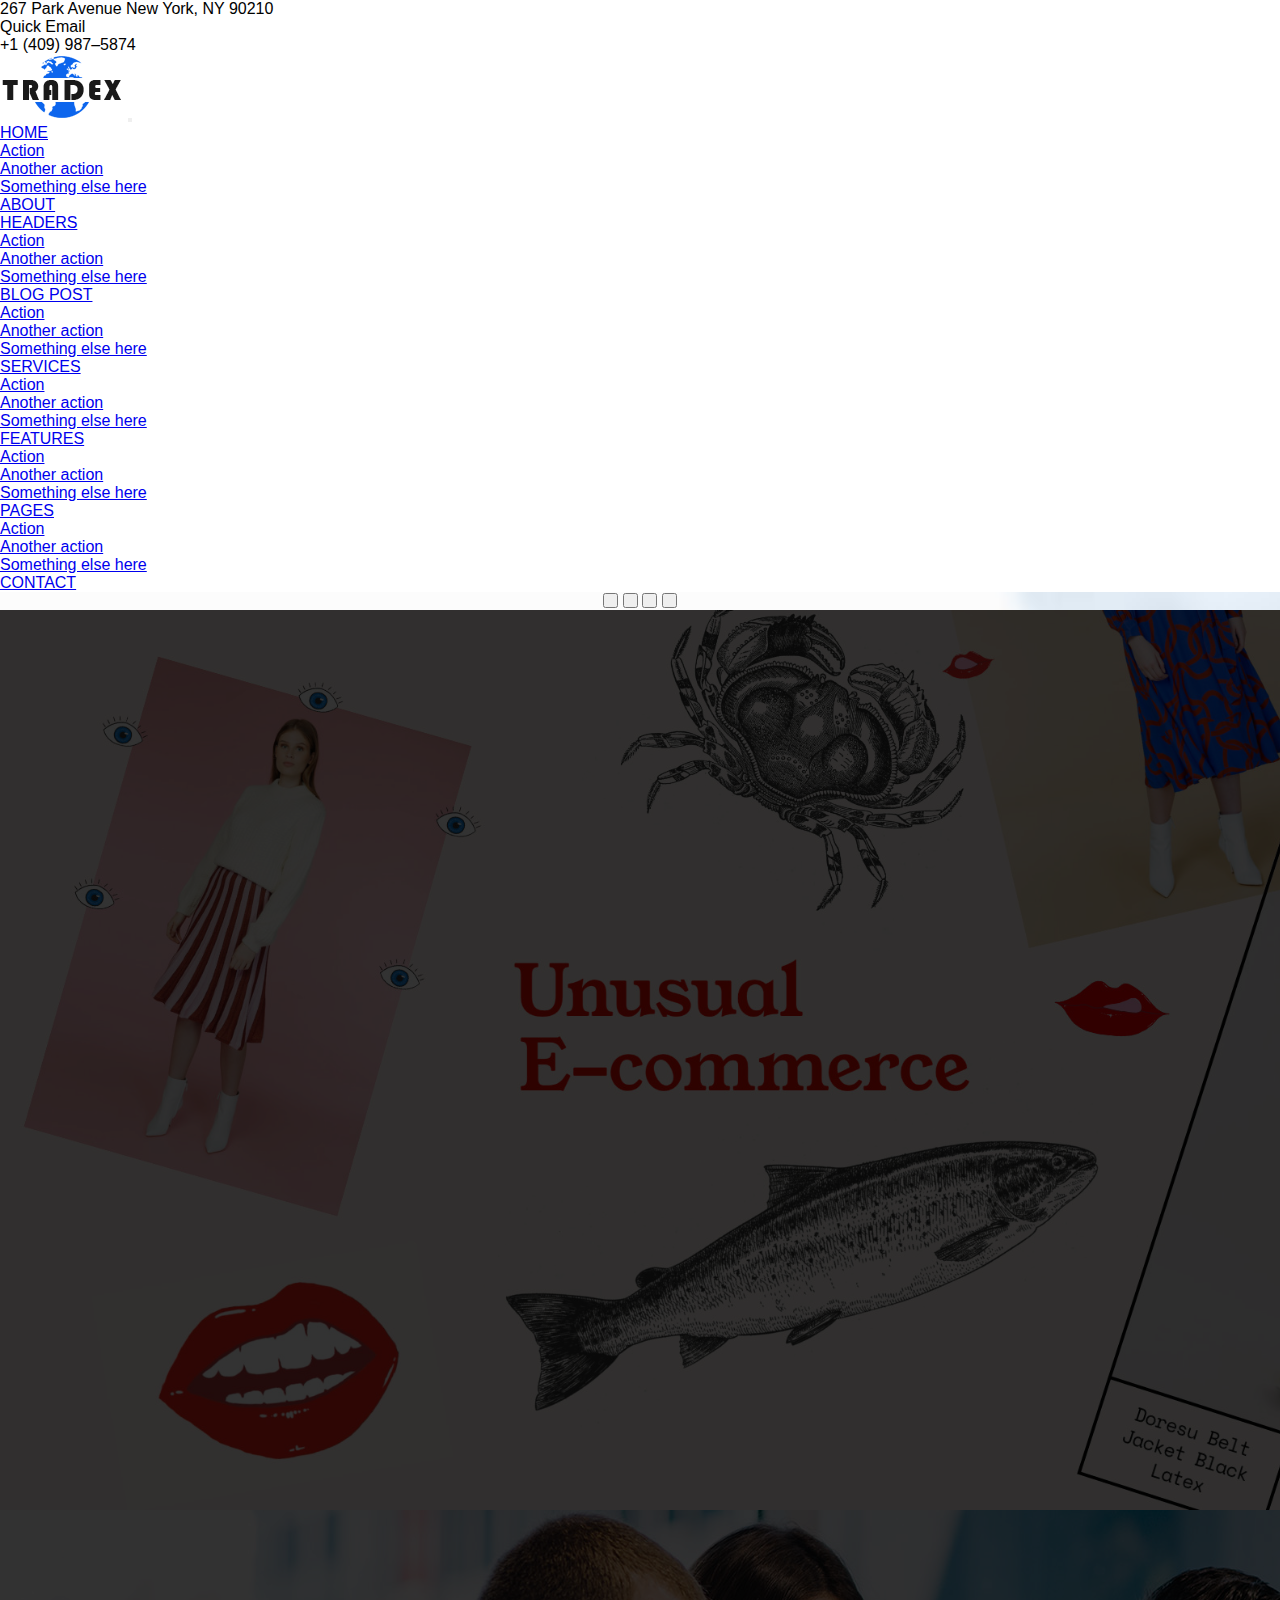
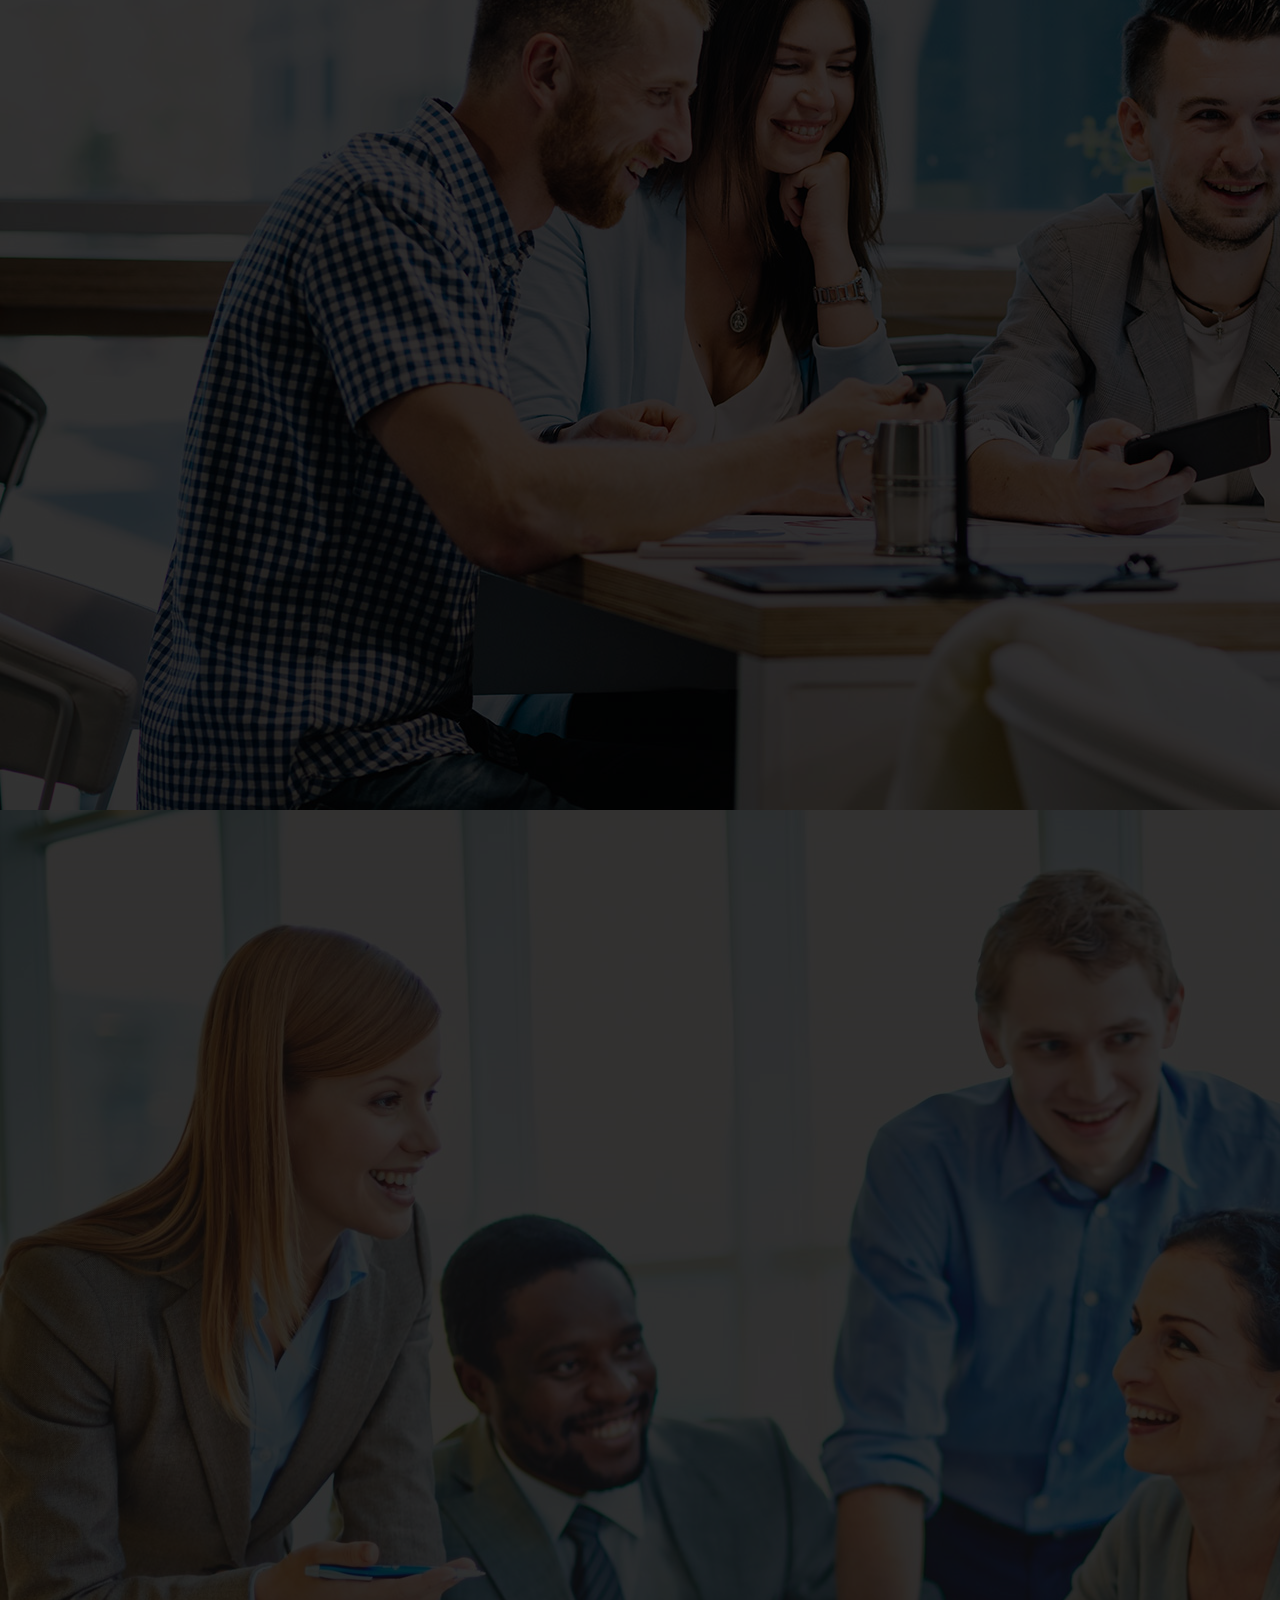
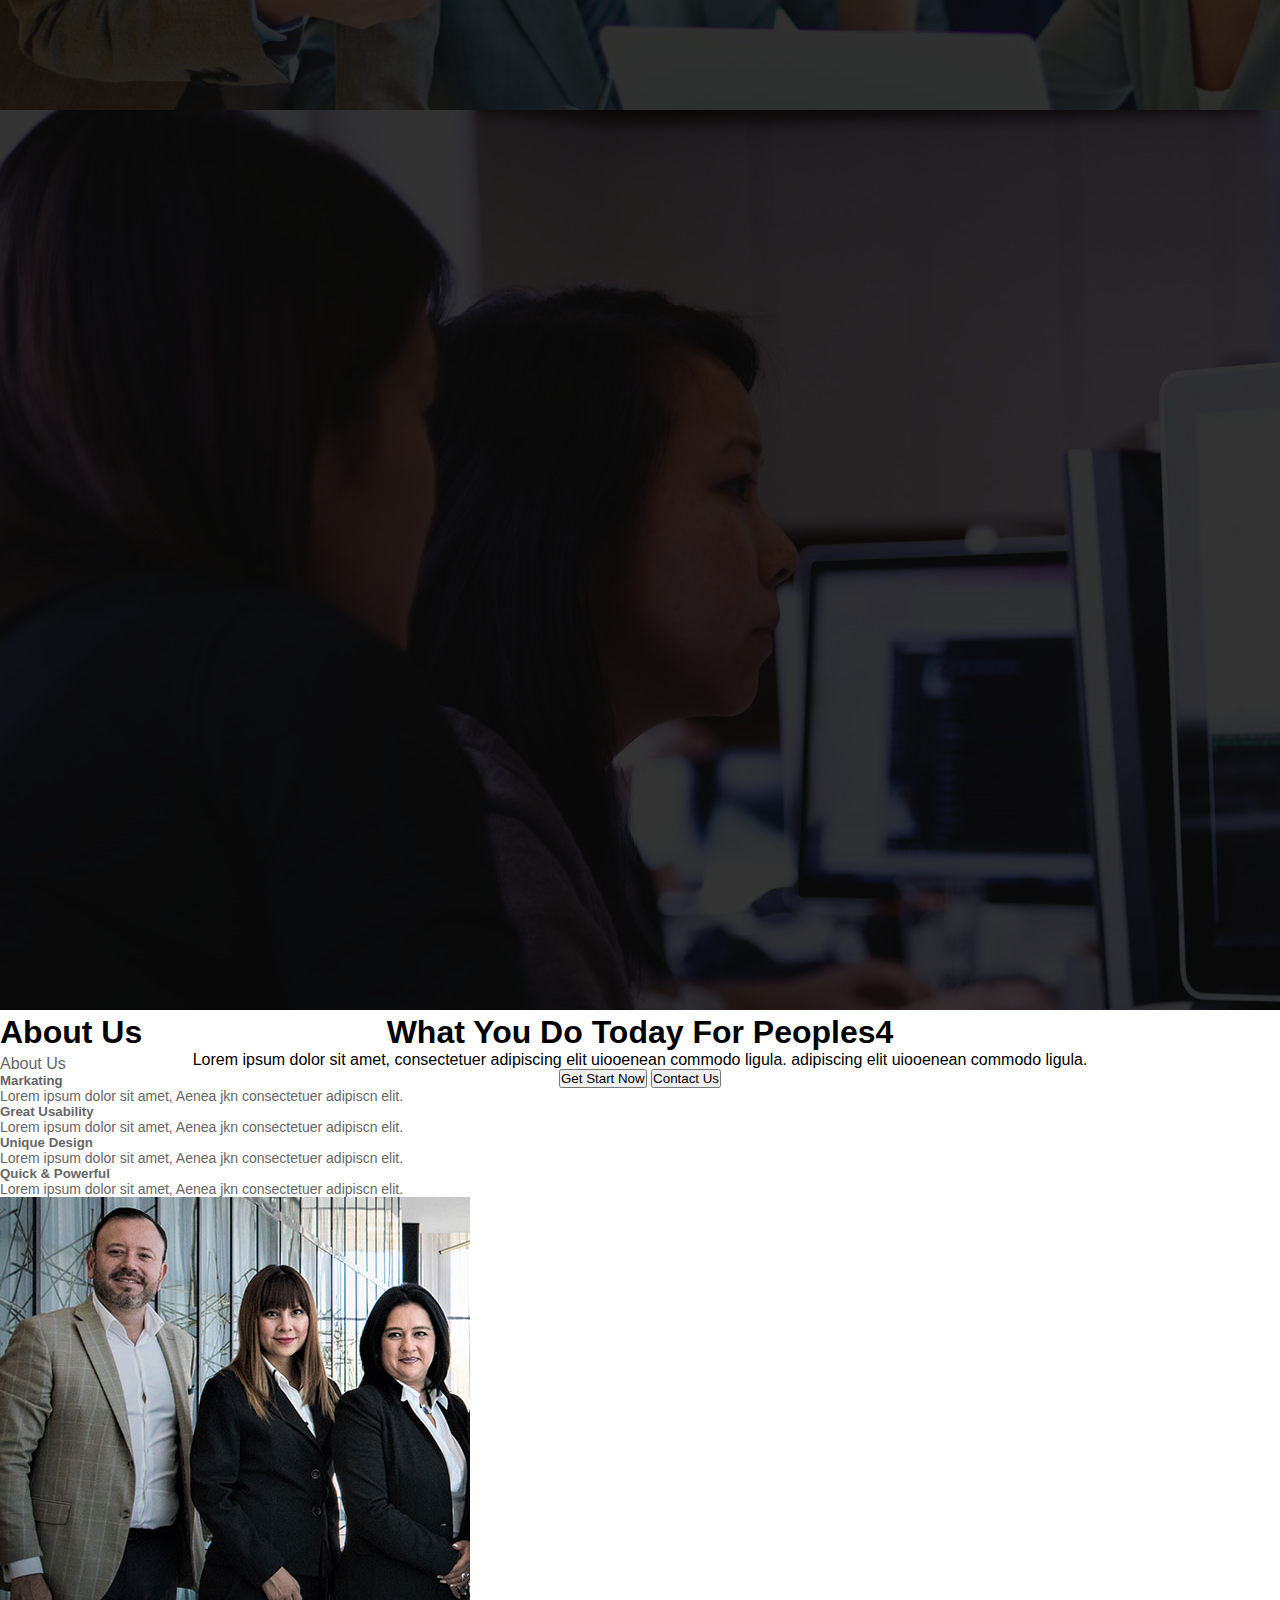
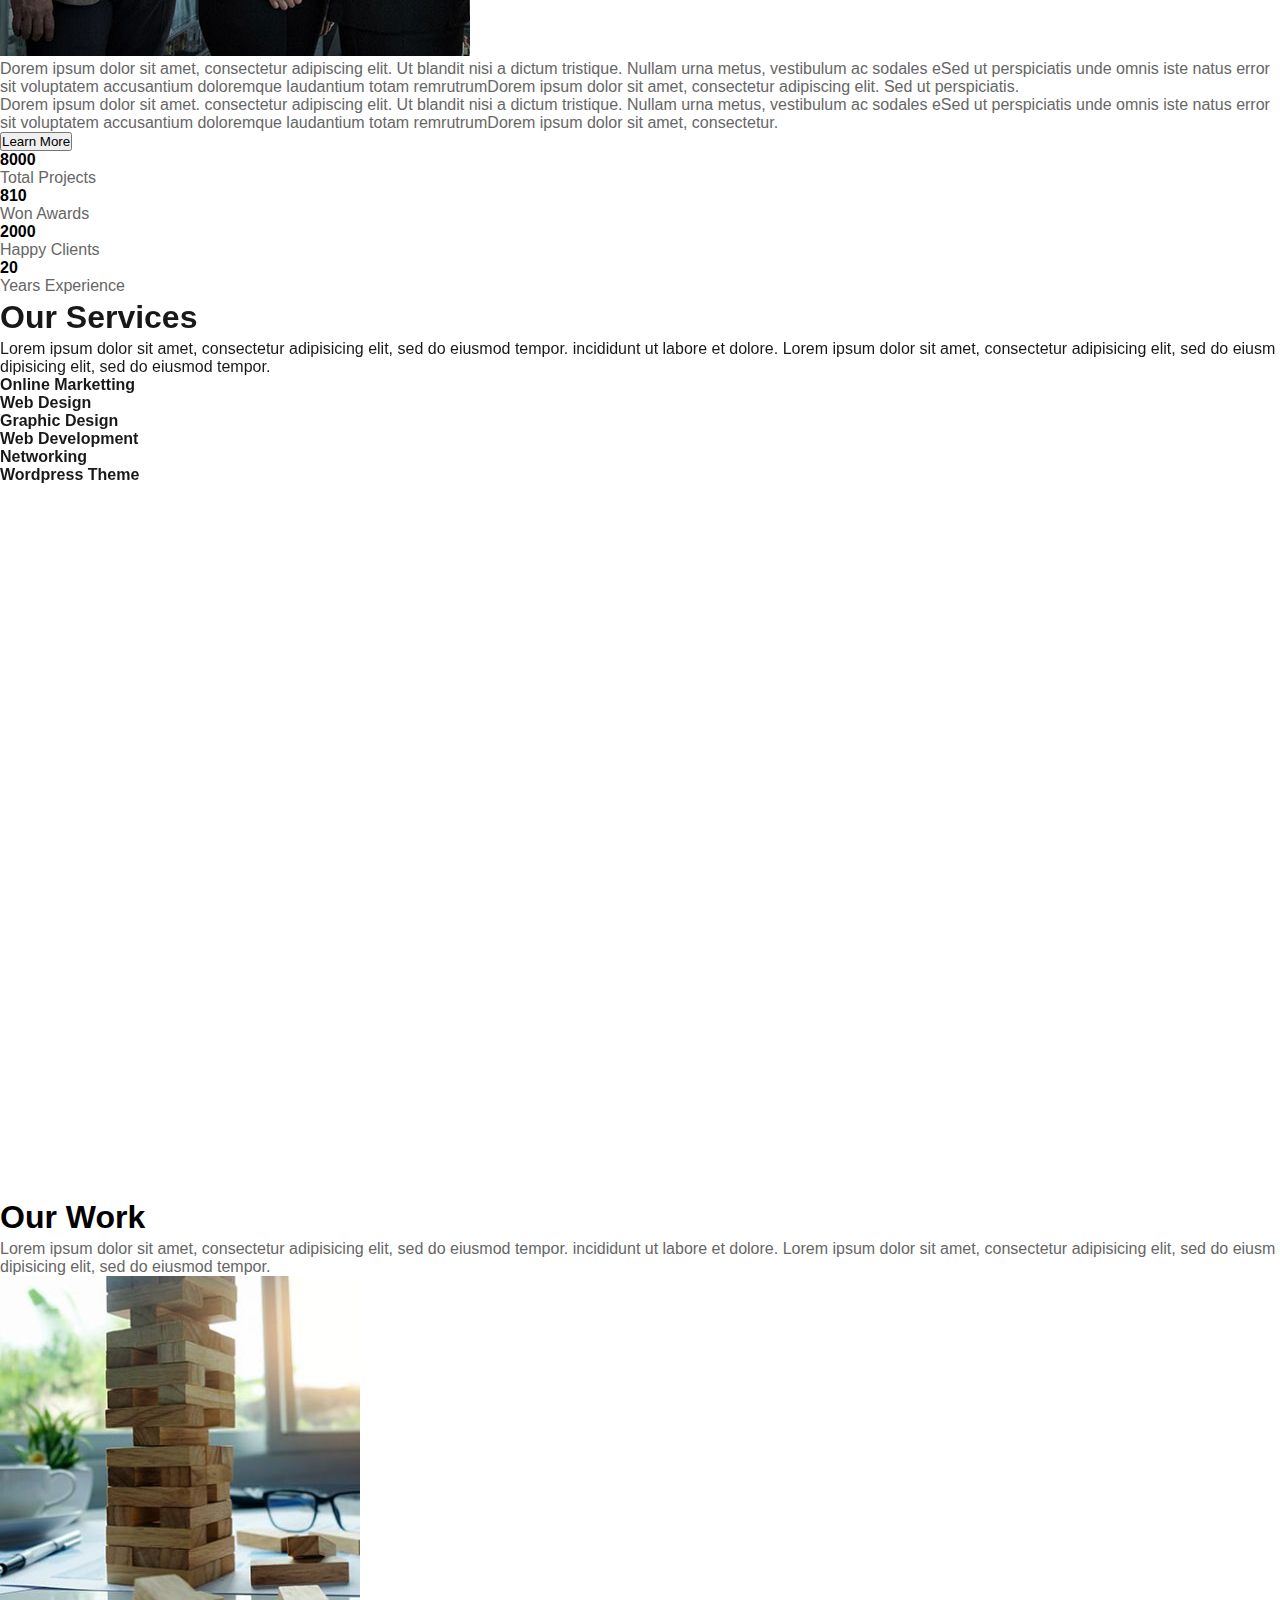
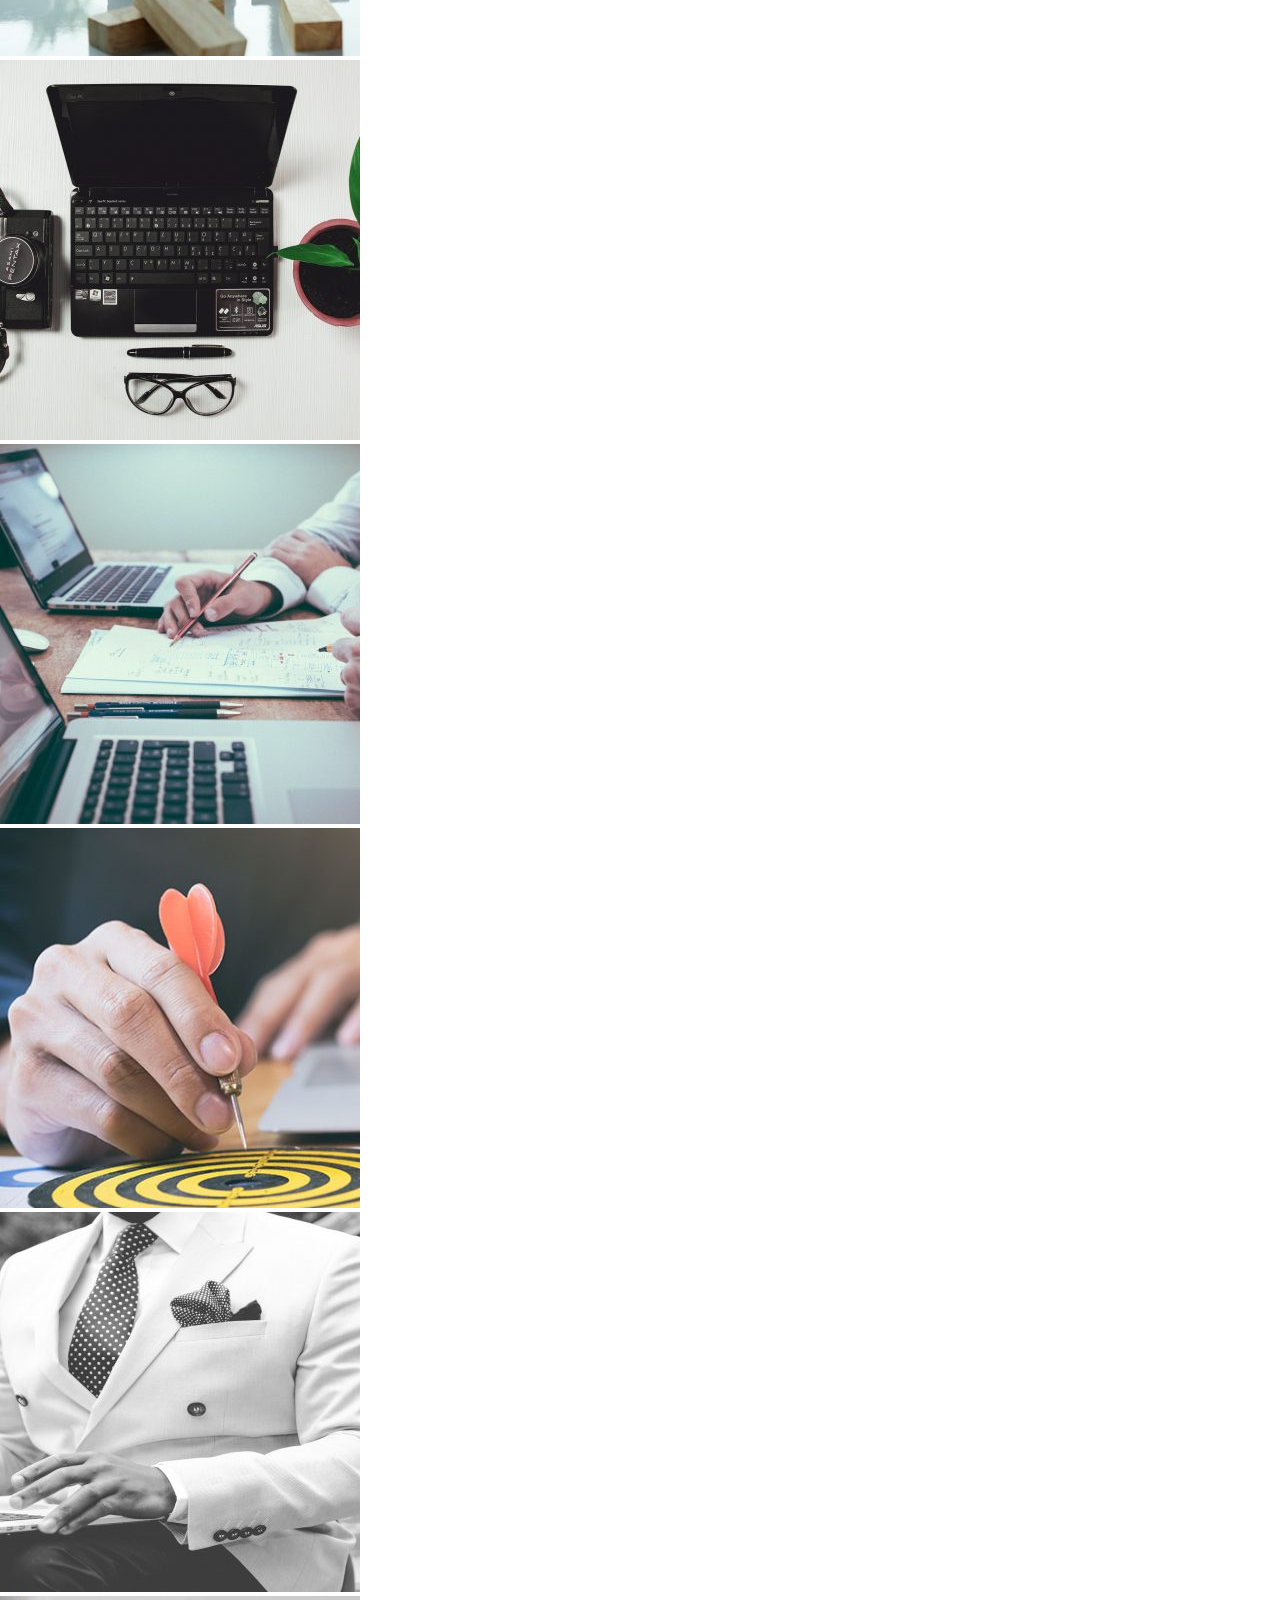
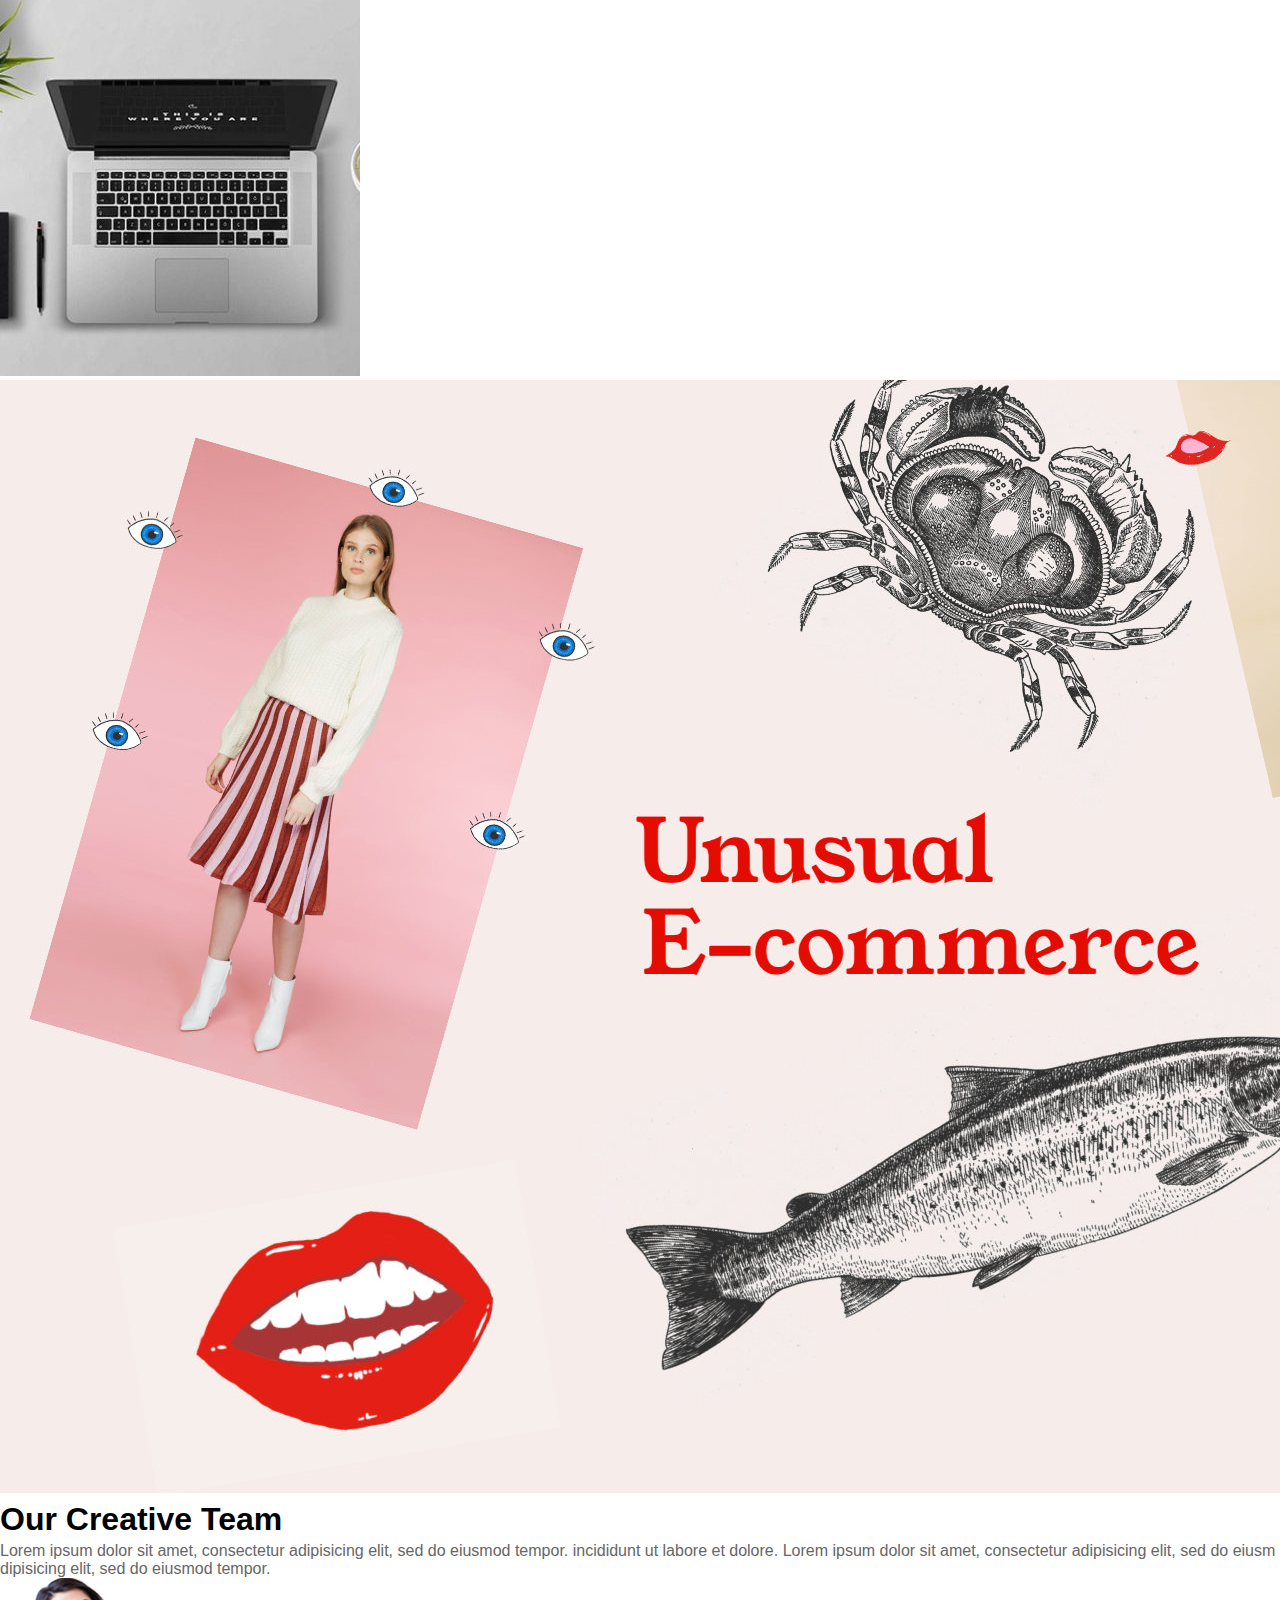
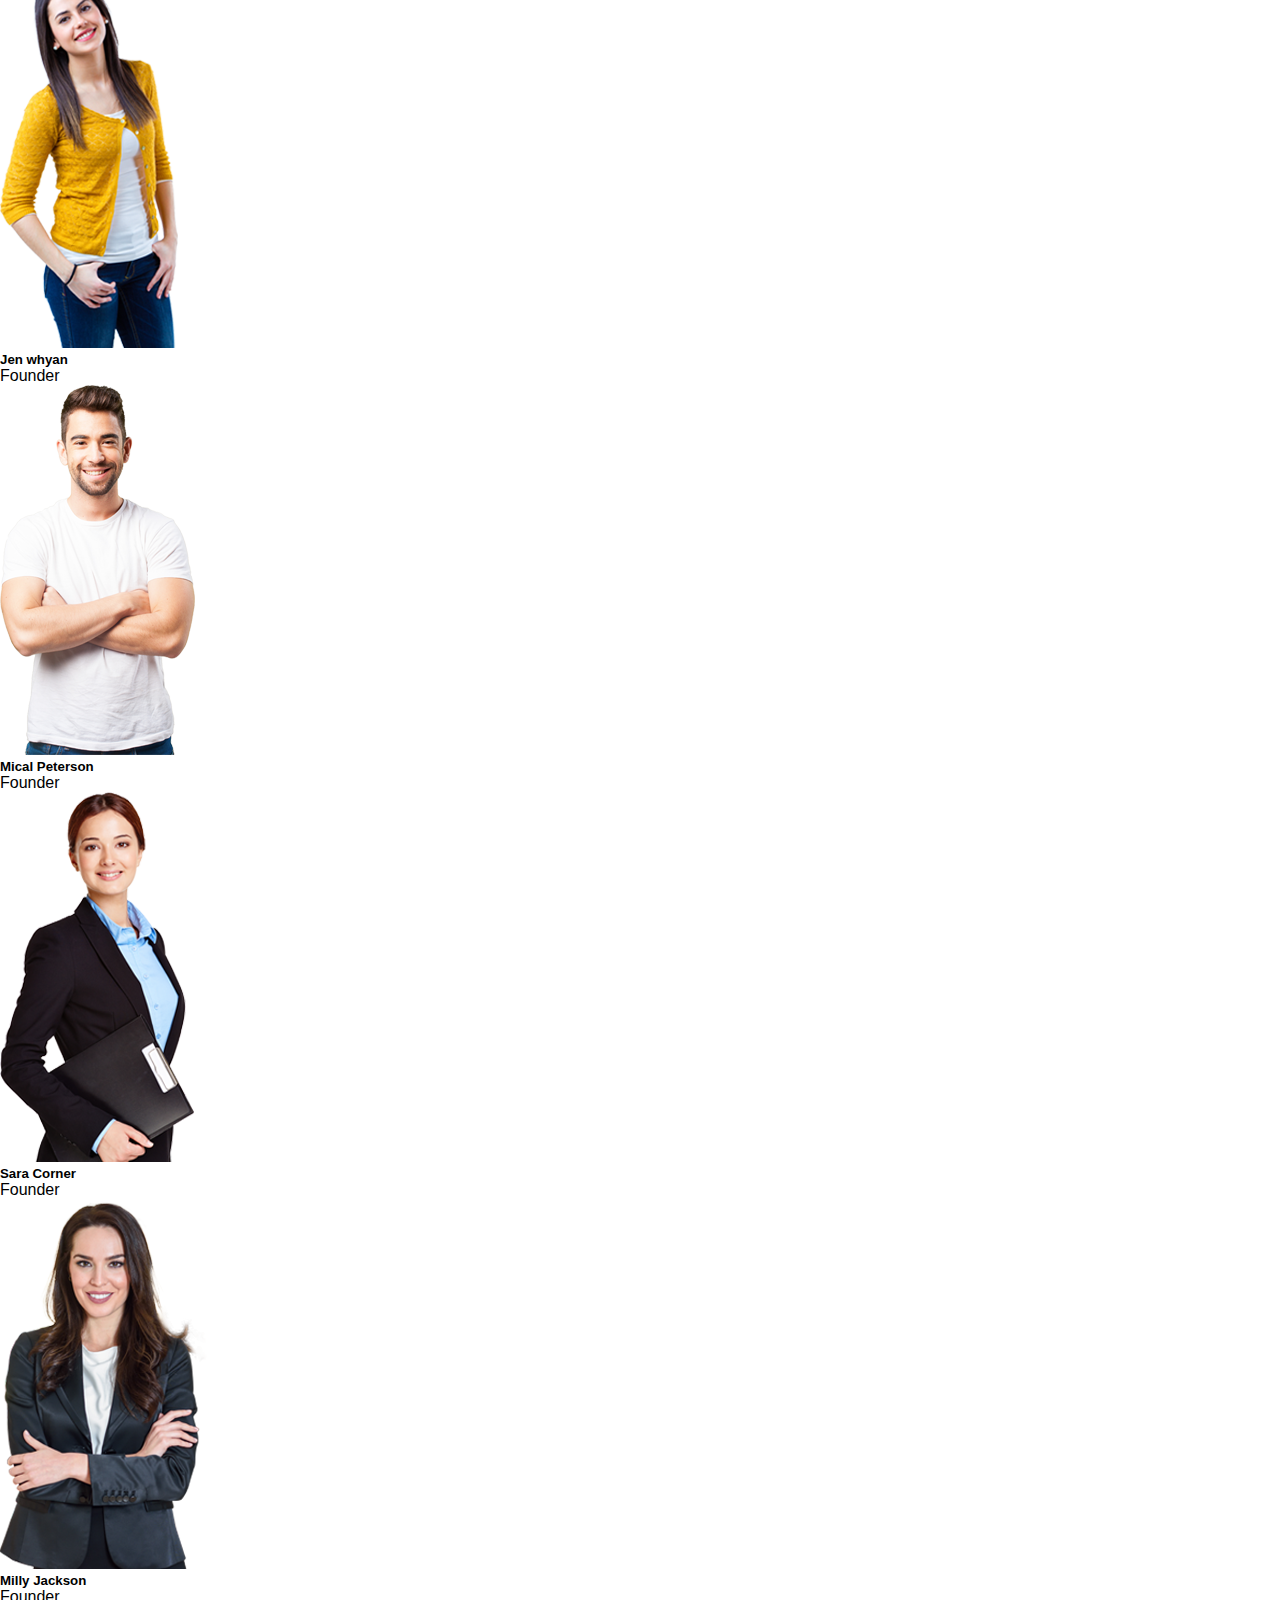
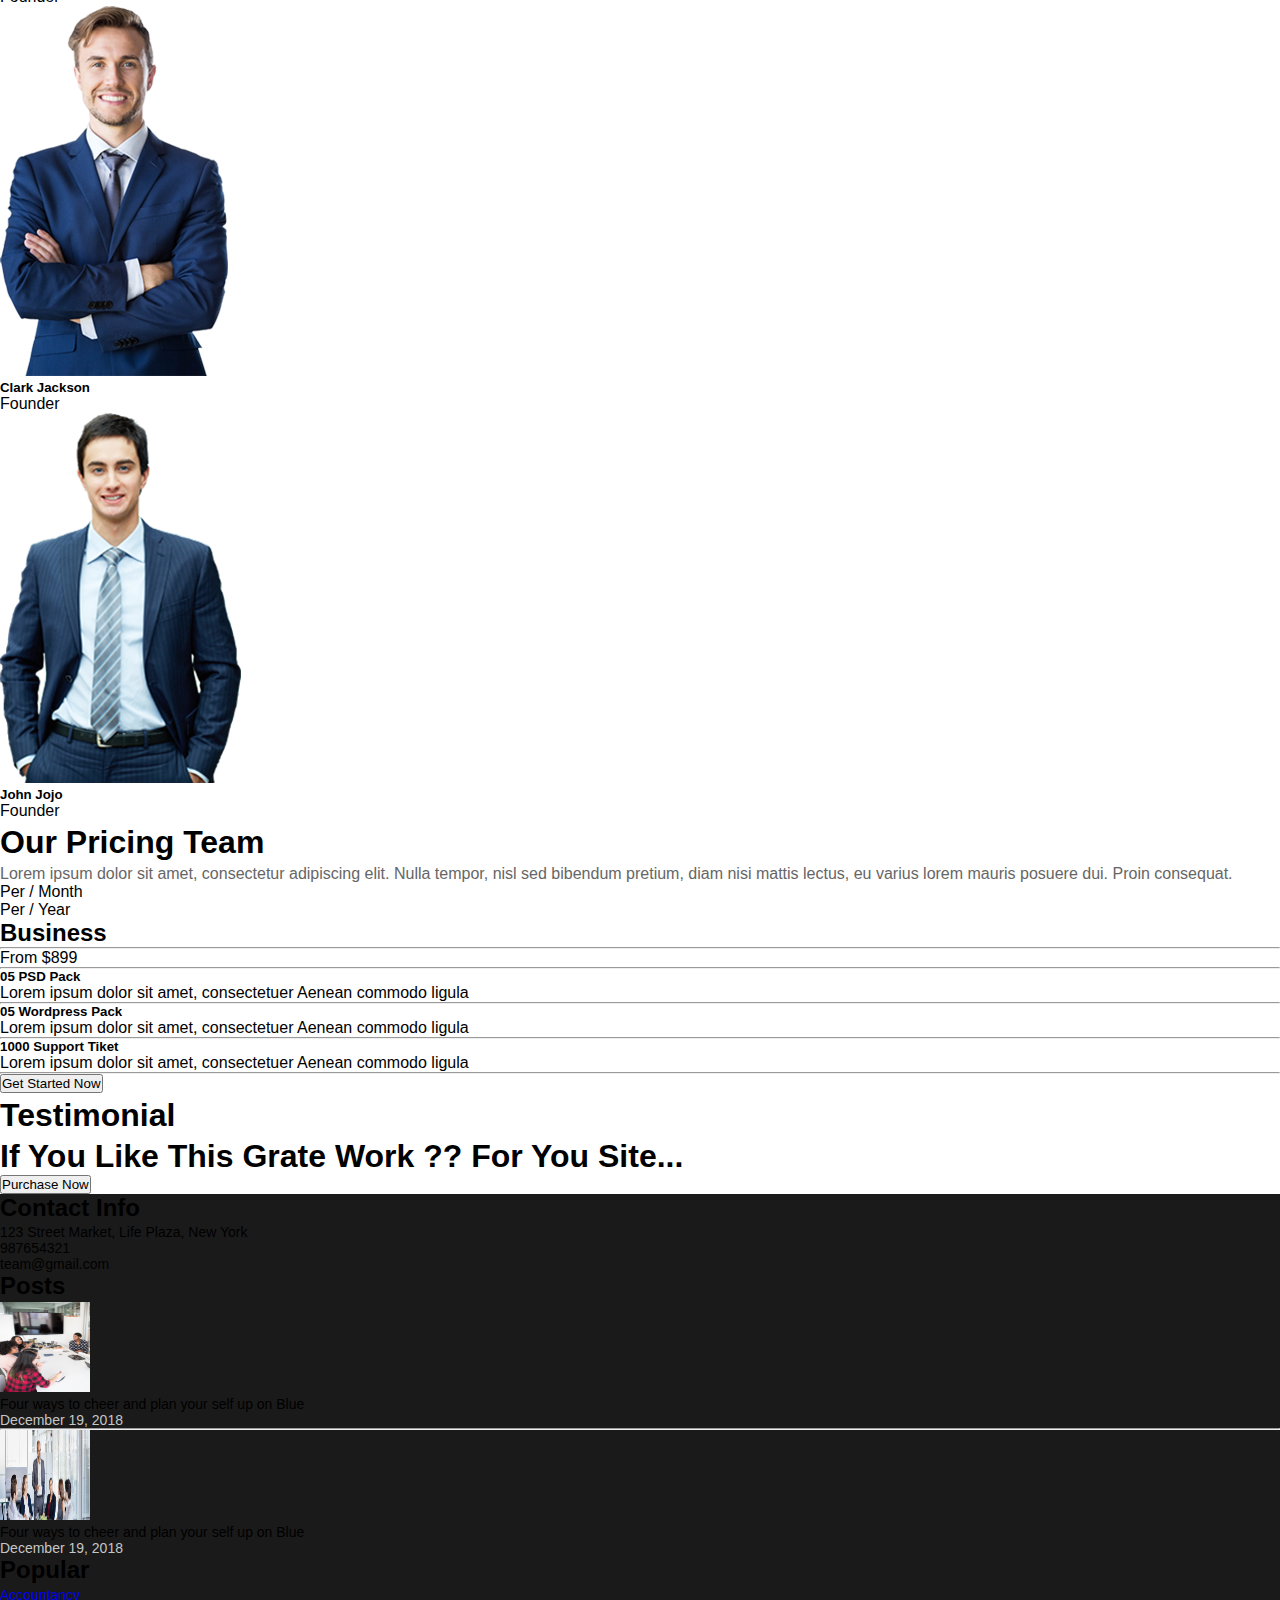
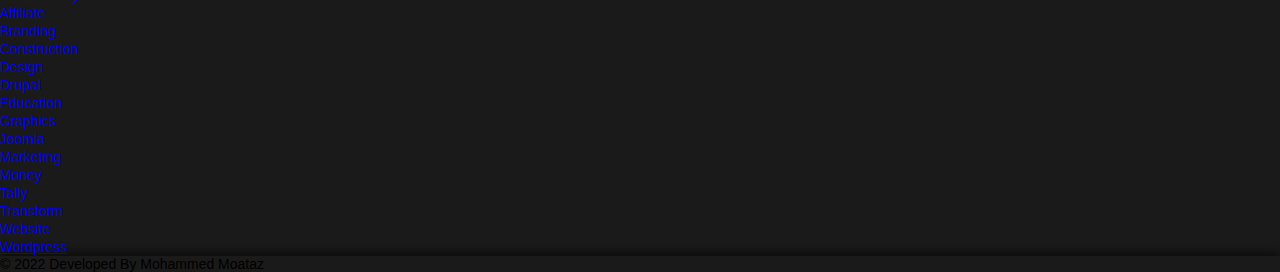
<file: index.html>
<!DOCTYPE html>
<html>

<head>
    <meta charset='utf-8'>
    <meta http-equiv='X-UA-Compatible' content='IE=edge'>
    <title>Tradex</title>
    <meta name='viewport' content='width=device-width, initial-scale=1'>

    <!-- Bootstrap css cdn -->
    <link href="https://cdn.jsdelivr.net/npm/bootstrap@5.2.0/dist/css/bootstrap.min.css" rel="stylesheet"
        integrity="sha384-gH2yIJqKdNHPEq0n4Mqa/HGKIhSkIHeL5AyhkYV8i59U5AR6csBvApHHNl/vI1Bx" crossorigin="anonymous">

    <!-- owl carousel css files  -->
    <link rel="stylesheet" href="css/owl.carousel.min.css">
    <link rel="stylesheet" href="css/owl.theme.default.min.css">

    <!-- fontawesome cdn -->
    <link rel="stylesheet" href="https://cdnjs.cloudflare.com/ajax/libs/font-awesome/6.1.2/css/all.min.css"
        integrity="sha512-1sCRPdkRXhBV2PBLUdRb4tMg1w2YPf37qatUFeS7zlBy7jJI8Lf4VHwWfZZfpXtYSLy85pkm9GaYVYMfw5BC1A=="
        crossorigin="anonymous" referrerpolicy="no-referrer" />

    <!-- custom css -->
    <link rel='stylesheet' type='text/css' media='screen' href='css/style.css'>
</head>

<body>
    <!--------------------------------------------- Header Section --------------------------------------------->
    <section class="container-fluid">
        <header class="bg-primary row justify-content-evenly p-3">
            <div class="col-5 text-center align-items-center">
                <ul class="list-style-none col-4 d-inline-block border-end border-white m-0 text-white">
                    <li class="d-inline-block col-2"><i class="fa-brands fa-facebook-f"></i></li>
                    <li class="d-inline-block col-2"><i class="fa-brands fa-twitter"></i></li>
                    <li class="d-inline-block col-2"><i class="fa-brands fa-linkedin-in"></i></li>
                    <li class="d-inline-block col-2"><i class="fa-brands fa-instagram"></i></li>
                    <li class="d-inline-block col-2"><i class="fa-brands fa-google-plus-g"></i></li>
                </ul>
                <div class="col-6 d-inline-block text-white">
                    <span><i class="fa-solid fa-location-dot"></i></span>
                    <span>267 Park Avenue New York, NY 90210</span>
                </div>
            </div>
            <div class="col-4 text-center text-white">
                <div class="col-3 d-inline-block border-end border-white">
                    <span class="me-2"><i class="fa-solid fa-envelope"></i></span>
                    <span>Quick Email</span>
                </div>
                <div class="col-4 d-inline-block text-white">
                    <span><i class="fa-solid fa-phone"></i></span>
                    <a tel="+1 (409) 987–5874">+1 (409) 987–5874</a>
                </div>
            </div>
        </header>
    </section>

    <!--------------------------------------------- Navigation Bar Section --------------------------------------------->
    <section class="container-fluid p-0 sticky-top shadow">
        <nav class="navbar navbar-expand-lg bg-white">
            <div class="container-fluid col-8">
                <a class="navbar-brand p-4" href="#"><img src="./images/Trade-X-logo.png" class="img-fluid"
                        alt="Tradex logo" /></a>
                <button class="navbar-toggler" type="button" data-bs-toggle="collapse"
                    data-bs-target="#navbarNavDropdown" aria-controls="navbarNavDropdown" aria-expanded="false"
                    aria-label="Toggle navigation">
                    <span class="navbar-toggler-icon"></span>
                </button>
                <div class="collapse navbar-collapse justify-content-end" id="navbarNavDropdown">
                    <ul class="navbar-nav">
                        <li class="nav-item dropdown">
                            <a class="nav-link dropdown-toggle" href="#" role="button" data-bs-toggle="dropdown"
                                aria-expanded="false">
                                HOME
                            </a>
                            <ul class="dropdown-menu">
                                <li><a class="dropdown-item" href="#">Action</a></li>
                                <li><a class="dropdown-item" href="#">Another action</a></li>
                                <li><a class="dropdown-item" href="#">Something else here</a></li>
                            </ul>
                        </li>
                        <li class="nav-item">
                            <a class="nav-link" href="#">ABOUT</a>
                        </li>
                        <li class="nav-item dropdown">
                            <a class="nav-link dropdown-toggle" href="#" role="button" data-bs-toggle="dropdown"
                                aria-expanded="false">
                                HEADERS
                            </a>
                            <ul class="dropdown-menu">
                                <li><a class="dropdown-item" href="#">Action</a></li>
                                <li><a class="dropdown-item" href="#">Another action</a></li>
                                <li><a class="dropdown-item" href="#">Something else here</a></li>
                            </ul>
                        </li>
                        <li class="nav-item dropdown">
                            <a class="nav-link dropdown-toggle" href="#" role="button" data-bs-toggle="dropdown"
                                aria-expanded="false">
                                BLOG POST
                            </a>
                            <ul class="dropdown-menu">
                                <li><a class="dropdown-item" href="#">Action</a></li>
                                <li><a class="dropdown-item" href="#">Another action</a></li>
                                <li><a class="dropdown-item" href="#">Something else here</a></li>
                            </ul>
                        </li>
                        <li class="nav-item dropdown">
                            <a class="nav-link dropdown-toggle" href="#" role="button" data-bs-toggle="dropdown"
                                aria-expanded="false">
                                SERVICES
                            </a>
                            <ul class="dropdown-menu">
                                <li><a class="dropdown-item" href="#">Action</a></li>
                                <li><a class="dropdown-item" href="#">Another action</a></li>
                                <li><a class="dropdown-item" href="#">Something else here</a></li>
                            </ul>
                        </li>
                        <li class="nav-item dropdown">
                            <a class="nav-link dropdown-toggle" href="#" role="button" data-bs-toggle="dropdown"
                                aria-expanded="false">
                                FEATURES
                            </a>
                            <ul class="dropdown-menu">
                                <li><a class="dropdown-item" href="#">Action</a></li>
                                <li><a class="dropdown-item" href="#">Another action</a></li>
                                <li><a class="dropdown-item" href="#">Something else here</a></li>
                            </ul>
                        </li>
                        <li class="nav-item dropdown">
                            <a class="nav-link dropdown-toggle" href="#" role="button" data-bs-toggle="dropdown"
                                aria-expanded="false">
                                PAGES
                            </a>
                            <ul class="dropdown-menu">
                                <li><a class="dropdown-item" href="#">Action</a></li>
                                <li><a class="dropdown-item" href="#">Another action</a></li>
                                <li><a class="dropdown-item" href="#">Something else here</a></li>
                            </ul>
                        </li>
                        <li class="nav-item">
                            <a class="nav-link" href="./contact.html">CONTACT</a>
                        </li>
                    </ul>
                </div>
            </div>
        </nav>
    </section>

    <!--------------------------------------------- Home Section --------------------------------------------->
    <section id="home" class="container-fluid p-0">
        <div id="carouselExampleCaptions" class="carousel slide" data-bs-ride="false">
            <div class="carousel-indicators flex-column align-items-end m-5">
                <button type="button" data-bs-target="#carouselExampleCaptions" data-bs-slide-to="0" class="active"
                    aria-current="true" aria-label="Slide 1"></button>
                <button type="button" data-bs-target="#carouselExampleCaptions" data-bs-slide-to="1"
                    aria-label="Slide 2"></button>
                <button type="button" data-bs-target="#carouselExampleCaptions" data-bs-slide-to="2"
                    aria-label="Slide 3"></button>
                <button type="button" data-bs-target="#carouselExampleCaptions" data-bs-slide-to="3"
                    aria-label="Slide 4"></button>
            </div>
            <div class="carousel-inner">
                <div class="carousel-item h-900px active">
                    <img src="./images/ecommerce-cover-2.jpg" class="w-100 h-100 filter" alt="...">
                    <div class="carousel-caption d-none d-md-block">
                        <div class="mb-5 p-5">
                            <h1>What You Do Today For Peoples1</h1>
                            <p class="p-5"> Lorem ipsum dolor sit amet, consectetuer adipiscing elit uiooenean commodo ligula.
                                adipiscing elit uiooenean commodo ligula. </p>
                            <div>
                                <button class="rounded-5 bg-primary text-white p-3 px-5 m-3 fs-5 text-center border-0">Get Start Now</button>
                                <button class="rounded-5 bg-transparent text-white p-3 px-5 m-3 fs-5 text-center border-2 border-white">Contact Us</button>
                            </div>
                        </div>
                    </div>
                </div>
                <div class="carousel-item h-900px">
                    <img src="./images//slider1.jpg" class="w-100 h-100 filter" alt="...">
                    <div class="carousel-caption d-none d-md-block">
                        <div class="mb-5 p-5">
                            <h1>What You Do Today For Peoples2</h1>
                            <p class="p-5"> Lorem ipsum dolor sit amet, consectetuer adipiscing elit uiooenean commodo ligula.
                                adipiscing elit uiooenean commodo ligula. </p>
                            <div>
                                <button class="rounded-5 bg-primary text-white p-3 px-5 m-3 fs-5 text-center border-0">Get Start Now</button>
                                <button class="rounded-5 bg-transparent text-white p-3 px-5 m-3 fs-5 text-center border-2 border-white">Contact Us</button>
                            </div>
                        </div>
                    </div>
                </div>
                <div class="carousel-item h-900px">
                    <img src="./images/slider2.jpg" class="w-100 h-100 filter" alt="...">
                    <div class="carousel-caption d-none d-md-block">
                        <div class="mb-5 p-5">
                            <h1>What You Do Today For Peoples3</h1>
                            <p class="p-5"> Lorem ipsum dolor sit amet, consectetuer adipiscing elit uiooenean commodo ligula.
                                adipiscing elit uiooenean commodo ligula. </p>
                            <div>
                                <button class="rounded-5 bg-primary text-white p-3 px-5 m-3 fs-5 text-center border-0">Get Start Now</button>
                                <button class="rounded-5 bg-transparent text-white p-3 px-5 m-3 fs-5 text-center border-2 border-white">Contact Us</button>
                            </div>
                        </div>
                    </div>
                </div>
                <div class="carousel-item h-900px">
                    <img src="./images/slider3.jpg" class="w-100 h-100 filter" alt="...">
                    <div class="carousel-caption d-none d-md-block">
                        <div class="mb-5 p-5">
                            <h1>What You Do Today For Peoples4</h1>
                            <p class="p-5"> Lorem ipsum dolor sit amet, consectetuer adipiscing elit uiooenean commodo ligula.
                                adipiscing elit uiooenean commodo ligula. </p>
                            <div>
                                <button class="rounded-5 bg-primary text-white p-3 px-5 m-3 fs-5 text-center border-0">Get Start Now</button>
                                <button class="rounded-5 bg-transparent text-white p-3 px-5 m-3 fs-5 text-center border-2 border-white">Contact Us</button>
                            </div>
                        </div>
                    </div>
                </div>
            </div>
        </div>
    </section>

    <!--------------------------------------------- About Us Section --------------------------------------------->
    <section id="about-us" class="container-fluid col-8 py-5">
        <div class="container">
            <header class="row justify-content-center align-items-center mt-5">
                <div class="col-1">
                    <div class="bg-primary text-primary h-2 col-6 ms-auto"></div>
                    <div class="bg-primary text-primary mt-1 h-2"></div>
                </div>
                <h1 class="col-3 text-center">About Us</h1>
                <div class="col-1">
                    <div class="bg-primary text-primary h-2 col-6"></div>
                    <div class="bg-primary text-primary mt-1 h-2"></div>
                </div>
                <div class="col-8 m-auto">
                    <p class="text-center text-gray py-3 m-0">About Us</p>
                </div>
            </header>
            <div class="row my-5 text-gray">
                <div class="col-md-8 position-relative">
                    <ul class="col-md-5 px-3 py-1 position-absolute top-5 start-7 list-style-none bg-white shadow">
                        <li class="row py-2 justify-content-center">
                            <span class="col-2 border-end pe-2 d-flex align-items-center fs-4"><i
                                    class="fa-solid fa-volume-high"></i></span>
                            <div class="col-9">
                                <h5>Markating</h5>
                                <p class="lh-base fx-14 text-gray">Lorem ipsum dolor sit amet, Aenea jkn consectetuer
                                    adipiscn elit.</p>
                            </div>
                        </li>
                        <li class="row py-2 justify-content-center">
                            <span class="col-2 border-end pe-2 d-flex align-items-center fs-4"><i
                                    class="fa-solid fa-sliders"></i></span>
                            <div class="col-9">
                                <h5>Great Usability</h5>
                                <p class="lh-base fx-14 text-gray">Lorem ipsum dolor sit amet, Aenea jkn consectetuer
                                    adipiscn elit.</p>
                            </div>
                        </li>
                        <li class="row py-2 justify-content-center">
                            <span class="col-2 border-end pe-2 d-flex align-items-center fs-4"><i
                                    class="fa-solid fa-paint-roller"></i></span>
                            <div class="col-9">
                                <h5>Unique Design</h5>
                                <p class="lh-base fx-14 text-gray">Lorem ipsum dolor sit amet, Aenea jkn consectetuer
                                    adipiscn elit.</p>
                            </div>
                        </li>
                        <li class="row py-2 justify-content-center">
                            <span class="col-2 border-end pe-2 d-flex align-items-center fs-4"><i
                                    class="fa-solid fa-thumbs-up"></i></span>
                            <div class="col-9">
                                <h5>Quick & Powerful</h5>
                                <p class="lh-base fx-14 text-gray">Lorem ipsum dolor sit amet, Aenea jkn consectetuer
                                    adipiscn elit.</p>
                            </div>
                        </li>
                    </ul>
                    <div class="col-md-7 ms-md-auto">
                        <img src="./images/abt-3.jpg" class="img-fluid" alt="img" />
                    </div>
                </div>
                <div class="col-md-4">
                    <p class="lh-base lh-base text-gray">Dorem ipsum dolor sit amet, consectetur adipiscing elit. Ut
                        blandit nisi a dictum tristique.
                        Nullam
                        urna metus, vestibulum ac sodales eSed ut perspiciatis unde omnis iste natus error sit
                        voluptatem
                        accusantium doloremque laudantium totam remrutrumDorem ipsum dolor sit amet, consectetur
                        adipiscing
                        elit. Sed ut perspiciatis.</p>
                    <p class="lh-base text-gray">Dorem ipsum dolor sit amet. consectetur adipiscing elit. Ut
                        blandit nisi a dictum tristique.
                        Nullam
                        urna metus, vestibulum ac sodales eSed ut perspiciatis unde omnis iste natus error sit
                        voluptatem
                        accusantium doloremque laudantium totam remrutrumDorem ipsum dolor sit amet, consectetur.
                    </p>
                    <button class="rounded-5 bg-primary text-white p-2 px-4 mt-3 text-center border-0">Learn
                        More</button>
                </div>
            </div>
        </div>
    </section>

    <!--------------------------------------------- Badges Section --------------------------------------------->
    <sectopn class="container-fluid">
        <div class="py-5 bg-light">
            <div class="row col-8 m-auto">
                <div class="col-lg-3 col-sm-6 col-xs-12 d-flex justify-content-between align-items-center">
                    <div class="col-3 rounded p-1 text-primary bg-white shadow text-center fs-1">
                        <i class="fa-solid fa-display"></i>
                    </div>
                    <div class="col-8 ps-2">
                        <h4 class="m-0 lh-based fw-bold">8000</h4>
                        <p class="text-gray lh-based px-14">Total Projects</p>
                    </div>
                </div>
                <div class="col-lg-3 col-sm-6 col-xs-12 d-flex justify-content-between align-items-center">
                    <div class="col-3 rounded p-1 text-primary bg-white shadow text-center fs-1">
                        <i class="fa-solid fa-trophy"></i>
                    </div>
                    <div class="col-8 ps-2">
                        <h4 class="m-0 lh-based fw-bold">810</h4>
                        <p class="text-gray lh-based px-14">Won Awards</p>
                    </div>
                </div>
                <div class="col-lg-3 col-sm-6 col-xs-12 d-flex justify-content-between align-items-center">
                    <div class="col-3 rounded p-1 text-primary bg-white shadow text-center fs-1">
                        <i class="fa-solid fa-face-smile"></i>
                    </div>
                    <div class="col-8 ps-2">
                        <h4 class="m-0 lh-based fw-bold">2000</h4>
                        <p class="text-gray lh-based px-14">Happy Clients</p>
                    </div>
                </div>
                <div class="col-lg-3 col-sm-6 col-xs-12 d-flex justify-content-between align-items-center">
                    <div class="col-3 rounded p-1 text-primary bg-white shadow text-center fs-1">
                        <i class="fa-solid fa-calendar-days"></i>
                    </div>
                    <div class="col-8 ps-2">
                        <h4 class="m-0 lh-based fw-bold">20</h4>
                        <p class="text-gray lh-based px-14">Years Experience</p>
                    </div>
                </div>
            </div>
        </div>
    </sectopn>

    <!--------------------------------------------- Our Services Section --------------------------------------------->
    <section id="services" class="container-fluid position-relative w-100 h-900px px-0">
        <div class="position-absolute bg-black bg-opacity-90 w-100 h-900px p-5">
            <div class="container text-white">
                <header class="row justify-content-center align-items-center pt-5">
                    <div class="col-1">
                        <div class="bg-primary text-primary h-2 bg-opacity-100 col-6 ms-auto"></div>
                        <div class="bg-primary text-primary mt-1 h-2 bg-opacity-100"></div>
                    </div>
                    <h1 class="col-3 text-center">Our Services</h1>
                    <div class="col-1">
                        <div class="bg-primary text-primary h-2 bg-opacity-100 col-6"></div>
                        <div class="bg-primary text-primary mt-1 h-2 bg-opacity-100"></div>
                    </div>
                    <div class="col-8 m-auto">
                        <p class="text-center py-3">Lorem ipsum dolor sit amet, consectetur adipisicing elit, sed do
                            eiusmod
                            tempor. incididunt ut
                            labore
                            et dolore. Lorem ipsum dolor sit amet, consectetur adipisicing elit, sed do eiusm dipisicing
                            elit,
                            sed do eiusmod tempor.</p>
                    </div>
                </header>
                <div class="row justify-content-between mt-5">
                    <div class="border border-white p-5 col-md-3 m-3 text-center">
                        <span class="fs-1"><i class="fa-solid fa-cloud-arrow-up"></i></span>
                        <h4 class="mt-3">Online Marketting</h4>
                    </div>
                    <div class="border border-white p-5 col-md-3 m-3 text-center">
                        <span class="fs-1"><i class="fa-solid fa-paint-roller"></i></span>
                        <h4 class="mt-3">Web Design</h4>
                    </div>
                    <div class="border border-white p-5 col-md-3 m-3 text-center">
                        <span class="fs-1"><i class="fa-solid fa-pencil"></i></span>
                        <h4 class="mt-3">Graphic Design</h4>
                    </div>
                    <div class="border border-white p-5 col-md-3 m-3 text-center">
                        <span class="fs-1"><i class="fa-solid fa-desktop"></i></span>
                        <h4 class="mt-3">Web Development</h4>
                    </div>
                    <div class="border border-white p-5 col-md-3 m-3 text-center">
                        <span class="fs-1"><i class="fa-solid fa-users-rays"></i></span>
                        <h4 class="mt-3">Networking</h4>
                    </div>
                    <div class="border border-white p-5 col-md-3 m-3 text-center">
                        <span class="fs-1"><i class="fa-brands fa-wordpress-simple"></i></span>
                        <h4 class="mt-3">Wordpress Theme</h4>
                    </div>
                </div>
            </div>
        </div>
    </section>

    <!--------------------------------------------- Our Work Section --------------------------------------------->
    <section class="container-fluid my-5">
        <div class="container">
            <header class="row justify-content-center align-items-center pt-5">
                <div class="col-1">
                    <div class="bg-primary text-primary h-2 col-6 ms-auto"></div>
                    <div class="bg-primary text-primary mt-1 h-2"></div>
                </div>
                <h1 class="col-3 text-center">Our Work</h1>
                <div class="col-1">
                    <div class="bg-primary text-primary h-2 col-6"></div>
                    <div class="bg-primary text-primary mt-1 h-2"></div>
                </div>
                <div class="col-8 m-auto">
                    <p class="text-center text-gray py-3 m-0">Lorem ipsum dolor sit amet, consectetur adipisicing elit,
                        sed do
                        eiusmod
                        tempor. incididunt ut
                        labore
                        et dolore. Lorem ipsum dolor sit amet, consectetur adipisicing elit, sed do eiusm dipisicing
                        elit,
                        sed do eiusmod tempor.</p>
                </div>
            </header>
            <div class="row justify-content-between py-5">
                <div class="col-md-4 p-3">
                    <img src="./images/port2-3.jpg" class="img-fluid" alt="img" />
                </div>
                <div class="col-md-4 p-3">
                    <img src="./images/computer.jpg" class="img-fluid" alt="img" />
                </div>
                <div class="col-md-4 p-3">
                    <img src="./images/office.jpg" class="img-fluid" alt="img" />
                </div>
                <div class="col-md-4 p-3">
                    <img src="./images/port7.jpg" class="img-fluid" alt="img" />
                </div>
                <div class="col-md-4 p-3">
                    <img src="./images/suit.jpg" class="img-fluid" alt="img" />
                </div>
                <div class="col-md-4 p-3">
                    <img src="./images/port2-5.jpg" class="img-fluid" alt="img" />
                </div>
            </div>
        </div>
    </section>

    <!--------------------------------------------- Image Section --------------------------------------------->
    <section class="container-fluid">
        <div class="image-conteinr">
            <img src="./images/ecommerce-cover-2.jpg" alt="Cover" class="img-fluid" />
        </div>
    </section>

    <!--------------------------------------------- Creative Team Section --------------------------------------------->
    <section class="container-fluid mb-5 bg-light">
        <div class="container">
            <header class="row justify-content-center align-items-center pt-5">
                <div class="col-1">
                    <div class="bg-primary text-primary h-2 col-6 ms-auto"></div>
                    <div class="bg-primary text-primary mt-1 h-2"></div>
                </div>
                <h1 class="col-4 text-center">Our Creative Team</h1>
                <div class="col-1">
                    <div class="bg-primary text-primary h-2 col-6"></div>
                    <div class="bg-primary text-primary mt-1 h-2"></div>
                </div>
                <div class="col-8 m-auto">
                    <p class="text-center text-gray py-3 m-0">Lorem ipsum dolor sit amet, consectetur adipisicing elit,
                        sed do
                        eiusmod
                        tempor. incididunt ut
                        labore
                        et dolore. Lorem ipsum dolor sit amet, consectetur adipisicing elit, sed do eiusm dipisicing
                        elit,
                        sed do eiusmod tempor.</p>
                </div>
            </header>
            <div class="row justify-content-between py-5">
                <div class="col-md-4 p-3">
                    <div class="position-relative text-center">
                        <img src="./images/team1.png" class="img-fluid" alt="img" />

                        <div class="shadow bg-white position-absolute w-100 bottom-0">
                            <header class="p-3">
                                <h5>Jen whyan</h5>
                                <p class="m-0">Founder</p>
                            </header>
                        </div>
                    </div>
                </div>
                <div class="col-md-4 p-3">
                    <div class="position-relative text-center">
                        <img src="./images/team2.png" class="img-fluid" alt="img" />

                        <div class="shadow bg-white position-absolute w-100 bottom-0">
                            <header class="p-3">
                                <h5>Mical Peterson</h5>
                                <p class="m-0">Founder</p>
                            </header>
                        </div>
                    </div>
                </div>
                <div class="col-md-4 p-3">
                    <div class="position-relative text-center">
                        <img src="./images/team3.png" class="img-fluid" alt="img" />

                        <div class="shadow bg-white position-absolute w-100 bottom-0">
                            <header class="p-3">
                                <h5>Sara Corner</h5>
                                <p class="m-0">Founder</p>
                            </header>
                        </div>
                    </div>
                </div>
                <div class="col-md-4 p-3">
                    <div class="position-relative text-center">
                        <img src="./images/team4.png" class="img-fluid" alt="img" />

                        <div class="shadow bg-white position-absolute w-100 bottom-0">
                            <header class="p-3">
                                <h5>Milly Jackson</h5>
                                <p class="m-0">Founder</p>
                            </header>
                        </div>
                    </div>
                </div>
                <div class="col-md-4 p-3">
                    <div class="position-relative text-center">
                        <img src="./images/team5.png" class="img-fluid" alt="img" />

                        <div class="shadow bg-white position-absolute w-100 bottom-0">
                            <header class="p-3">
                                <h5>Clark Jackson</h5>
                                <p class="m-0">Founder</p>
                            </header>
                        </div>
                    </div>
                </div>
                <div class="col-md-4 p-3">
                    <div class="position-relative text-center">
                        <img src="./images/team6.png" class="img-fluid" alt="img" />

                        <div class="shadow bg-white position-absolute w-100 bottom-0">
                            <header class="p-3">
                                <h5>John Jojo</h5>
                                <p class="m-0">Founder</p>
                            </header>
                        </div>
                    </div>
                </div>
            </div>
        </div>
    </section>

    <!--------------------------------------------- Our Pricing Section --------------------------------------------->
    <section class="container-fluid my-5">
        <div class="container">
            <header class="row justify-content-center align-items-center pt-5">
                <div class="col-1">
                    <div class="bg-primary text-primary h-2 col-6 ms-auto"></div>
                    <div class="bg-primary text-primary mt-1 h-2"></div>
                </div>
                <h1 class="col-4 text-center">Our Pricing Team</h1>
                <div class="col-1">
                    <div class="bg-primary text-primary h-2 col-6"></div>
                    <div class="bg-primary text-primary mt-1 h-2"></div>
                </div>
                <div class="col-8 m-auto">
                    <p class="text-center text-gray py-3 m-0">Lorem ipsum dolor sit amet, consectetur adipiscing elit.
                        Nulla
                        tempor, nisl sed bibendum pretium, diam nisi mattis lectus, eu varius lorem mauris posuere dui.
                        Proin consequat.</p>
                </div>
            </header>
            <div class="my-5">
                <ul
                    class="col-4 m-auto p-0 d-flex justify-content-between overflow-hidden list-style-none border border-primary rounded-5 text-center">
                    <li class="col-6 d-inline-block bg-primary text-white p-3"><a>Per / Month</a></li>
                    <li class="col-6 d-inline-block bg-white text-primary p-3"><a>Per / Year</a></li>
                </ul>
            </div>
            <div>
                <h2>Business</h2>
                <hr />
                <p>From <span>$899</span></p>
                <hr />
                <div>
                    <h5>05 PSD Pack</h5>
                    <p>Lorem ipsum dolor sit amet, consectetuer Aenean commodo ligula</p>
                </div>
                <hr />
                <div>
                    <h5>05 Wordpress Pack</h5>
                    <p>Lorem ipsum dolor sit amet, consectetuer Aenean commodo ligula</p>
                </div>
                <hr />
                <div>
                    <h5>1000 Support Tiket</h5>
                    <p>Lorem ipsum dolor sit amet, consectetuer Aenean commodo ligula</p>
                </div>
                <hr />
                <button>Get Started Now</button>
            </div>
        </div>
    </section>

    <!--------------------------------------------- Testimonial Section --------------------------------------------->
    <section class="container-fluid my-5">
        <div class="container">
            <header class="row justify-content-center align-items-center pt-5">
                <div class="col-1">
                    <div class="bg-primary text-primary h-2 col-6 ms-auto"></div>
                    <div class="bg-primary text-primary mt-1 h-2"></div>
                </div>
                <h1 class="col-4 text-center">Testimonial</h1>
                <div class="col-1">
                    <div class="bg-primary text-primary h-2 col-6"></div>
                    <div class="bg-primary text-primary mt-1 h-2"></div>
                </div>
            </header>
            <div class="owl-carousel my-5">
                <div class="d-flex border align-items-center p-3">
                    <div class="col-4 rounded overflow-hidden shadow">
                        <img src="./images/testi-avatar-1.jpg" class="img-fluid" alt="man">
                    </div>
                    <div class="col-8 ps-4">
                        <h5 class="fs-5">Jon Doe</h5>
                        <span class="text-primary">Marketing Manager</span>
                        <p class="text-gray m-0 mt-3 fx-14">Donec pede justo, fringilla vel, aliquet nec, vulputate
                            eget, arcu. In enim justo,ligula. Cum
                            eget dolor Aenean rhoncus ut, fringilla vel, aliquet nec, imperdiet a, venenatis vitae,
                            justo.
                            Nullam dictum felis eu pede mollis pretium.</p>
                    </div>
                </div>
                <div class="d-flex border align-items-center p-3">
                    <div class="col-4 rounded overflow-hidden shadow">
                        <img src="./images/testi-avatar-2.jpg" class="img-fluid" alt="woman">
                    </div>
                    <div class="col-8 ps-4">
                        <h5 class="fs-5">Johy Michel</h5>
                        <span class="text-primary">Manager</span>
                        <p class="text-gray m-0 mt-3 fx-14">Donec pede justo, fringilla vel, aliquet nec, vulputate
                            eget, arcu. In enim justo,ligula. Cum
                            eget dolor Aenean rhoncus ut, fringilla vel, aliquet nec, imperdiet a, venenatis vitae,
                            justo.
                            Nullam dictum felis eu pede mollis pretium.</p>
                    </div>
                </div>
                <div class="d-flex border align-items-center p-3">
                    <div class="col-4 rounded overflow-hidden shadow">
                        <img src="./images/testi-avatar-3.jpg" class="img-fluid" alt="man">
                    </div>
                    <div class="col-8 ps-4">
                        <h5 class="fs-5">eline lockod</h5>
                        <span class="text-primary">Marketing Manager</span>
                        <p class="text-gray m-0 mt-3 fx-14">Donec pede justo, fringilla vel, aliquet nec, vulputate
                            eget, arcu. In enim justo,ligula. Cum
                            eget dolor Aenean rhoncus ut, fringilla vel, aliquet nec, imperdiet a, venenatis vitae,
                            justo.
                            Nullam dictum felis eu pede mollis pretium.</p>
                    </div>
                </div>
                <div class="d-flex border align-items-center p-3">
                    <div class="col-4 rounded overflow-hidden shadow">
                        <img src="./images/testi-avatar-4.jpg" class="img-fluid" alt="man">
                    </div>
                    <div class="col-8 ps-4">
                        <h5 class="fs-5">erich trait</h5>
                        <span class="text-primary">developer</span>
                        <p class="text-gray m-0 mt-3 fx-14">Donec pede justo, fringilla vel, aliquet nec, vulputate
                            eget, arcu. In enim justo,ligula. Cum
                            eget dolor Aenean rhoncus ut, fringilla vel, aliquet nec, imperdiet a, venenatis vitae,
                            justo.
                            Nullam dictum felis eu pede mollis pretium.</p>
                    </div>
                </div>
                <div class="d-flex border align-items-center p-3">
                    <div class="col-4 rounded overflow-hidden shadow">
                        <img src="./images/testi-avatar-5.jpg" class="img-fluid" alt="woman">
                    </div>
                    <div class="col-8 ps-4">
                        <h5 class="fs-5">gargi jane</h5>
                        <span class="text-primary">developer</span>
                        <p class="text-gray m-0 mt-3 fx-14">Donec pede justo, fringilla vel, aliquet nec, vulputate
                            eget, arcu. In enim justo,ligula. Cum
                            eget dolor Aenean rhoncus ut, fringilla vel, aliquet nec, imperdiet a, venenatis vitae,
                            justo.
                            Nullam dictum felis eu pede mollis pretium.</p>
                    </div>
                </div>
            </div>
        </div>
    </section>



    <!--------------------------------------------- Purchase Section --------------------------------------------->
    <section class="container-fluid bg-primary">
        <div class="row col-10 m-auto justify-content-center align-items-center text-center">
            <div class="col-8 d-flex align-items-center">
                <div class="col-2 d-inline-block">
                    <span class="text-white f-7 opacity-25"><i class="fa-solid fa-phone-volume"></i></span>
                </div>
                <div class="col-8 d-inline-block">
                    <h1 class="text-white fs-3">If You Like This Grate Work ?? For You Site...</h1>
                </div>
            </div>
            <div class="col-2">
                <button
                    class="col-12 rounded-5 bg-white text-primary p-2 text-center border-0 fw-semibold fs-5">Purchase
                    Now</button>
            </div>
        </div>
    </section>

    <!--------------------------------------------- Footer Section --------------------------------------------->
    <footer class="pt-5 bg-footer-dark text-white">
        <div class="container">
            <div class="mt-5 m-auto row justify-content-between">
                <div class="col-4">
                    <header>
                        <h2>Contact Info</h2>
                        <div class="bg-primary text-primary h-2 bg-opacity-100 col-2 mb-3"></div>
                    </header>
                    <ul class="list-style-none p-0">
                        <li class="my-3 fx-14"><span class="pe-2 fs-5"><i
                                    class="fa-solid fa-location-dot"></i></span>123
                            Street Market, Life Plaza, New York
                        </li>
                        <li class="my-3 fx-14"><span class="pe-2 fs-5"><i
                                    class="fa-solid fa-phone-volume"></i></span>987654321</li>
                        <li class="my-3 fx-14"><span class="pe-2 fs-5"><i
                                    class="fa-solid fa-envelope"></i></span>team@gmail.com</li>
                    </ul>
                </div>
                <div class="col-4">
                    <header>
                        <h2>Posts</h2>
                        <div class="bg-primary text-primary h-2 bg-opacity-100 col-2 mb-3"></div>
                    </header>
                    <div class="d-flex justify-content-between">
                        <div>
                            <img src="./images/gallary2-1.png" class="img-90">
                        </div>
                        <div class="col-9 px-3">
                            <p class="fx-14">Four ways to cheer and plan your self up on Blue</p>
                            <p class="fx-14 text-gray-light"><span class="pe-2"><i
                                        class="fa-solid fa-calendar-days"></i></span>December 19, 2018</p>
                        </div>
                    </div>
                    <hr />
                    <div class="mt-3 d-flex justify-content-between">
                        <div>
                            <img src="./images/bg3.jpg" class="img-90">
                        </div>
                        <div class="col-9 px-3">
                            <p class="fx-14">Four ways to cheer and plan your self up on Blue</p>
                            <p class="fx-14 text-gray-light"><span class="pe-2"><i
                                        class="fa-solid fa-calendar-days"></i></span>December 19, 2018</p>
                        </div>
                    </div>
                </div>
                <div class="col-4">
                    <header>
                        <h2>Popular</h2>
                        <div class="bg-primary text-primary h-2 bg-opacity-100 col-2 mb-3"></div>
                    </header>
                    <div class="pt-5">
                        <div class="my-3 me-3 d-inline-block"><a href="#"
                                class="text-decoration-none text-black bg-white p-2 rounded-4 fx-14">Accountancy</a>
                        </div>
                        <div class="my-3 me-3 d-inline-block"><a href="#"
                                class="text-decoration-none text-black bg-white p-2 rounded-4 fx-14">Affiliate</a></div>
                        <div class="my-3 me-3 d-inline-block"><a href="#"
                                class="text-decoration-none text-black bg-white p-2 rounded-4 fx-14">Branding</a></div>
                        <div class="my-3 me-3 d-inline-block"><a href="#"
                                class="text-decoration-none text-black bg-white p-2 rounded-4 fx-14">Construction</a>
                        </div>
                        <div class="my-3 me-3 d-inline-block"><a href="#"
                                class="text-decoration-none text-black bg-white p-2 rounded-4 fx-14">Design</a></div>
                        <div class="my-3 me-3 d-inline-block"><a href="#"
                                class="text-decoration-none text-black bg-white p-2 rounded-4 fx-14">Drupal</a></div>
                        <div class="my-3 me-3 d-inline-block"><a href="#"
                                class="text-decoration-none text-black bg-white p-2 rounded-4 fx-14">Education</a></div>
                        <div class="my-3 me-3 d-inline-block"><a href="#"
                                class="text-decoration-none text-black bg-white p-2 rounded-4 fx-14">Graphics</a></div>
                        <div class="my-3 me-3 d-inline-block"><a href="#"
                                class="text-decoration-none text-black bg-white p-2 rounded-4 fx-14">Joomla</a></div>
                        <div class="my-3 me-3 d-inline-block"><a href="#"
                                class="text-decoration-none text-black bg-white p-2 rounded-4 fx-14">Marketing</a></div>
                        <div class="my-3 me-3 d-inline-block"><a href="#"
                                class="text-decoration-none text-black bg-white p-2 rounded-4 fx-14">Money</a></div>
                        <div class="my-3 me-3 d-inline-block"><a href="#"
                                class="text-decoration-none text-black bg-white p-2 rounded-4 fx-14">Tally</a></div>
                        <div class="my-3 me-3 d-inline-block"><a href="#"
                                class="text-decoration-none text-black bg-white p-2 rounded-4 fx-14">Transform</a></div>
                        <div class="my-3 me-3 d-inline-block"><a href="#"
                                class="text-decoration-none text-black bg-white p-2 rounded-4 fx-14">Website</a></div>
                        <div class="my-3 me-3 d-inline-block"><a href="#"
                                class="text-decoration-none text-black bg-white p-2 rounded-4 fx-14">Wordpress</a></div>
                    </div>
                </div>
            </div>
        </div>
        <div class="footer-bottom text-center p-4 mt-5">
            <p class="fx-14 m-0 text-primary">&copy; 2022 Developed By Mohammed Moataz</p>
        </div>
    </footer>

    <!--------------------------------------------- Floating Button Section --------------------------------------------->
    <div id="floating-btn">
        <a href="#home" class="position-fixed bg-primary rounded-5 px-3 py-1 fs-2 text-white"><i
                class="fa-solid fa-angle-up"></i></a>
    </div>

    <!-- Bootstrap js cdn -->
    <script src="https://cdn.jsdelivr.net/npm/bootstrap@5.2.0/dist/js/bootstrap.bundle.min.js"
        integrity="sha384-A3rJD856KowSb7dwlZdYEkO39Gagi7vIsF0jrRAoQmDKKtQBHUuLZ9AsSv4jD4Xa"
        crossorigin="anonymous"></script>

    <!-- jquery cdn -->
    <script src="https://code.jquery.com/jquery-3.6.1.min.js"
        integrity="sha256-o88AwQnZB+VDvE9tvIXrMQaPlFFSUTR+nldQm1LuPXQ=" crossorigin="anonymous"></script>

    <!-- owl carousel js file -->
    <script src="js/owl.carousel.min.js"></script>

    <!-- custom js -->
    <script src="js/script.js"></script>
</body>

</html>
</file>
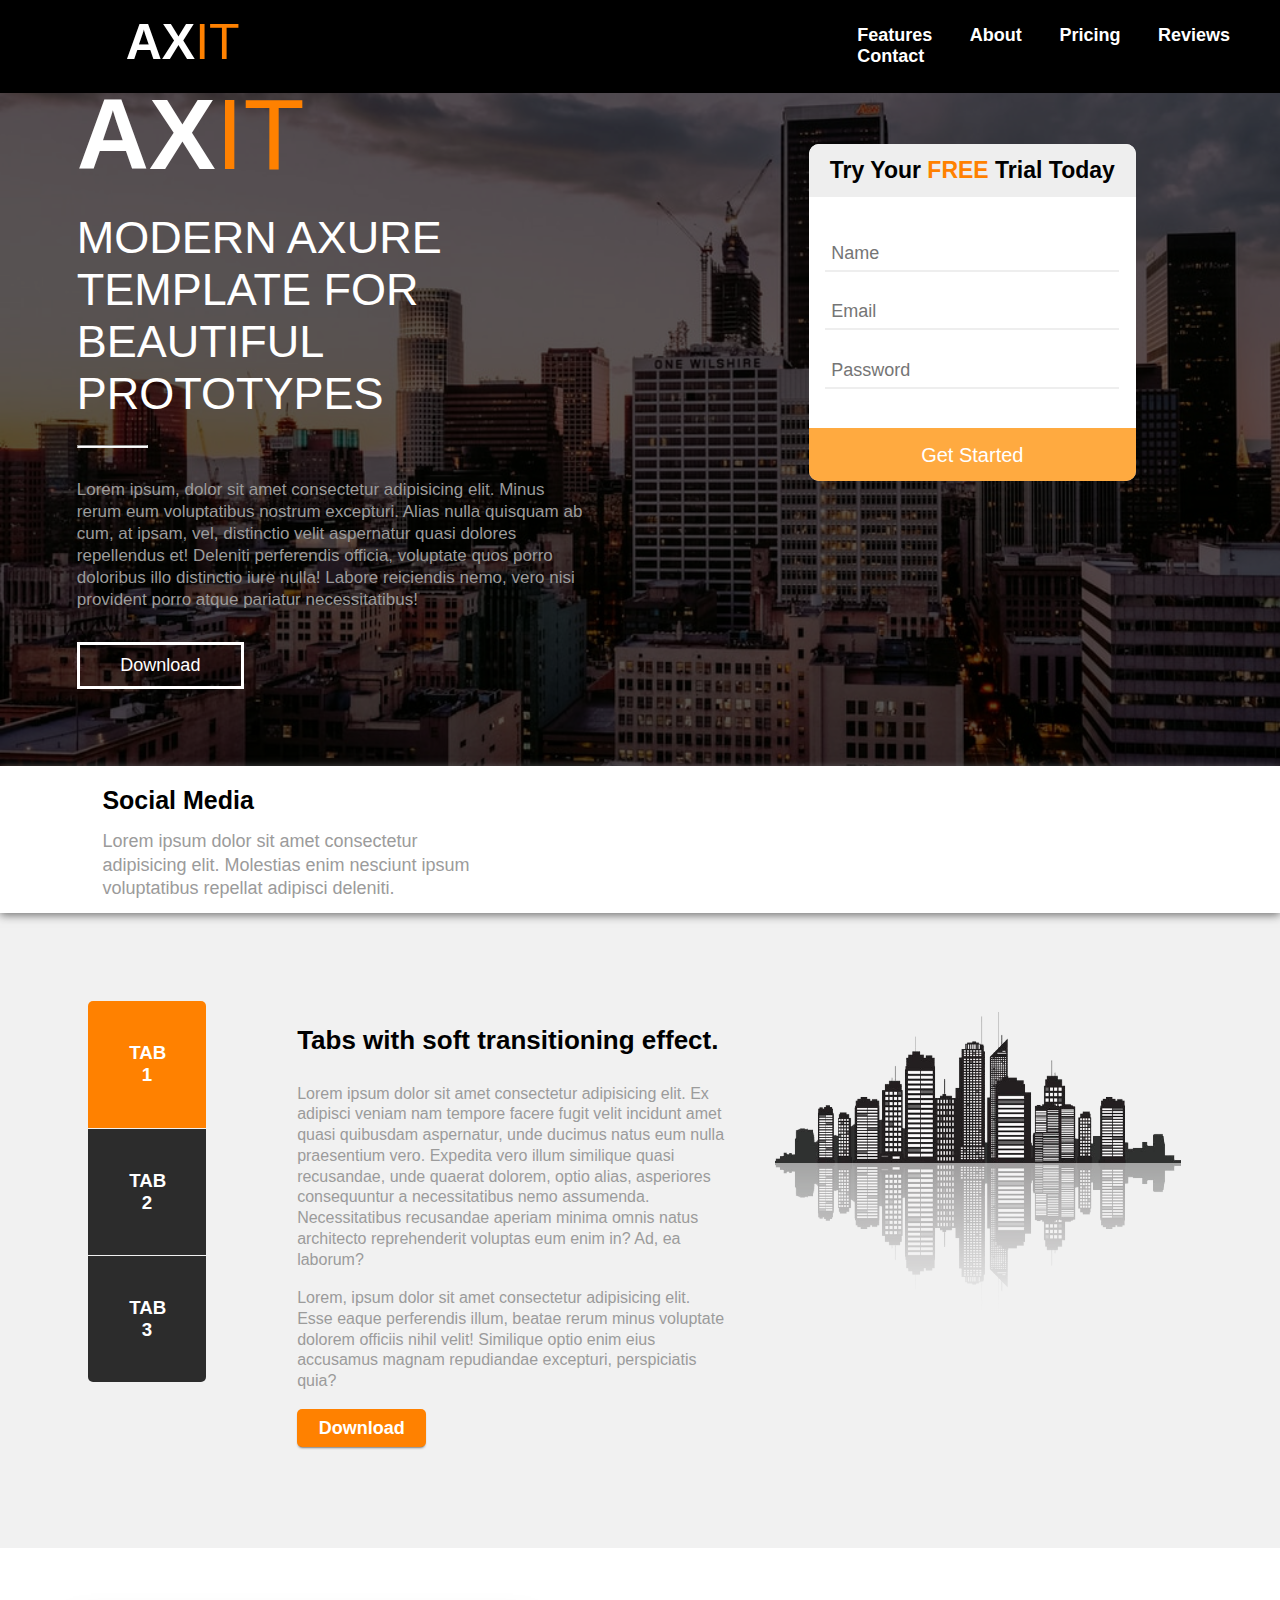
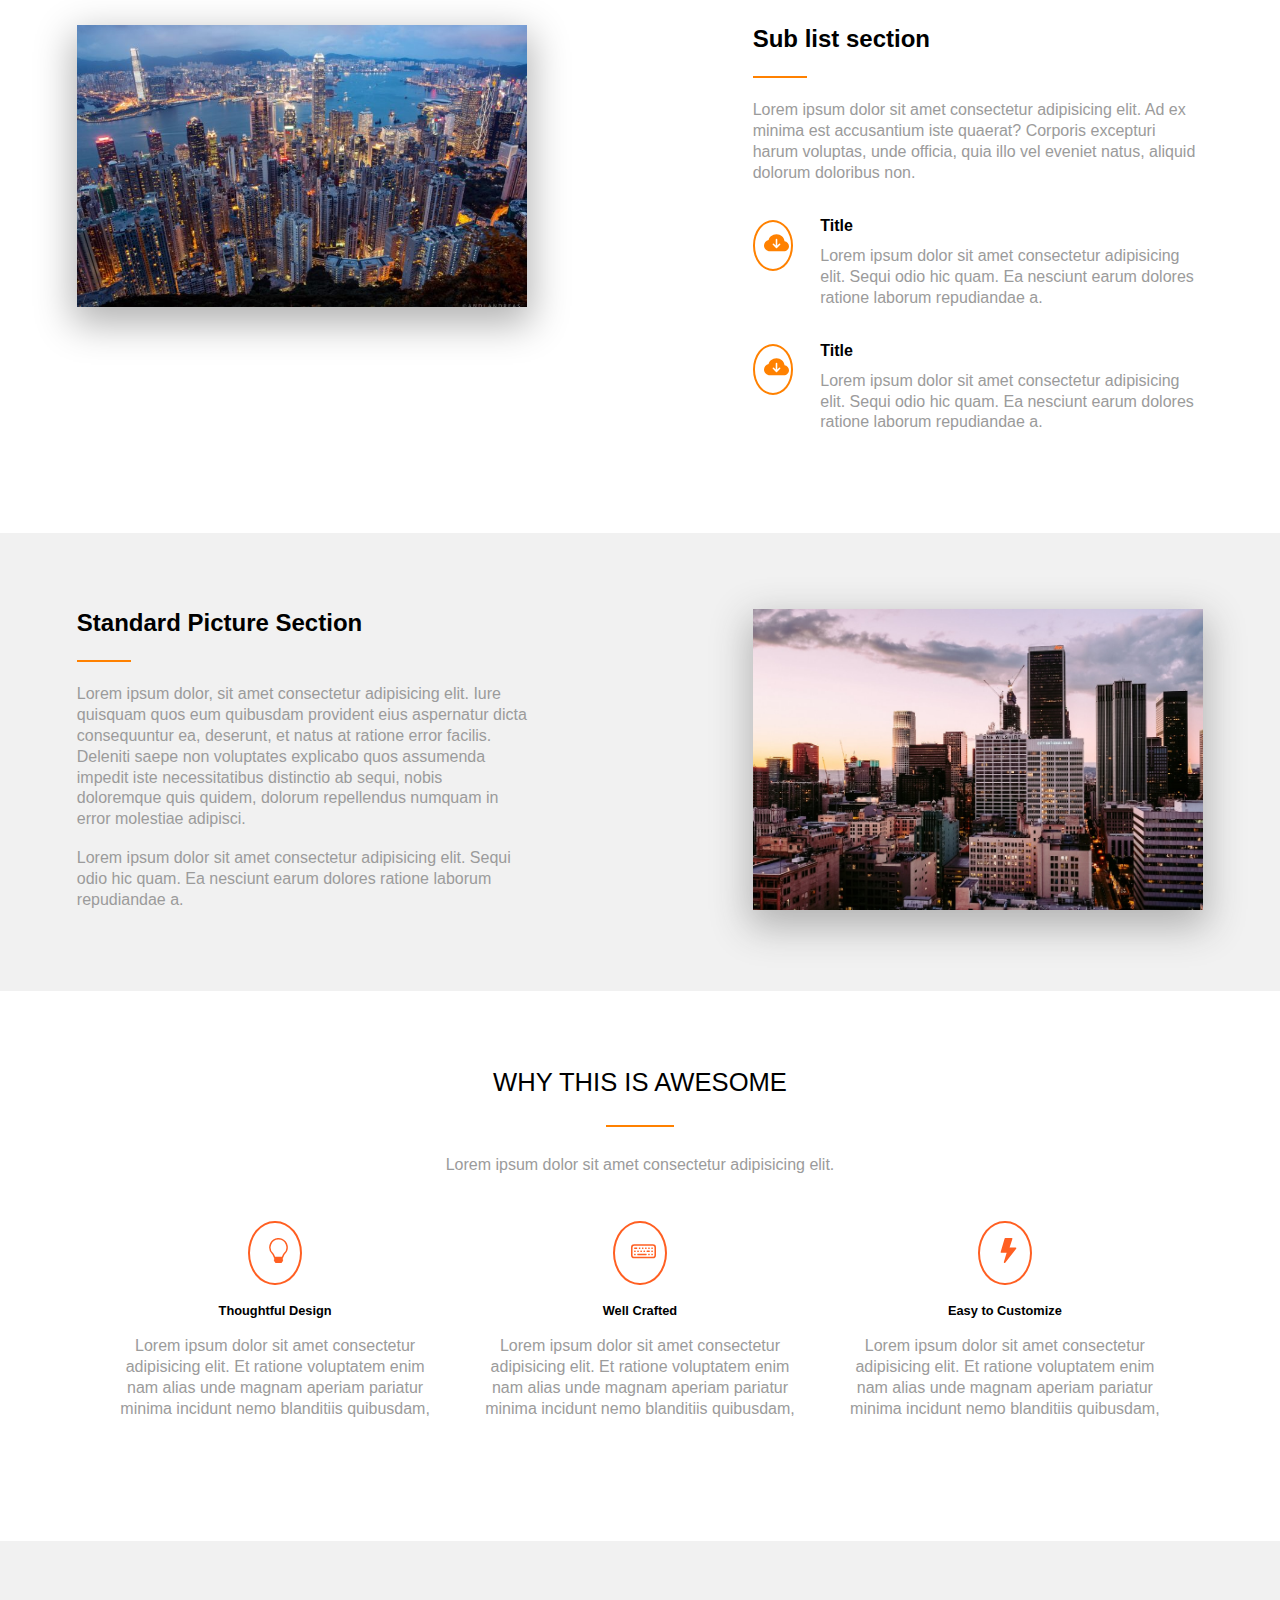
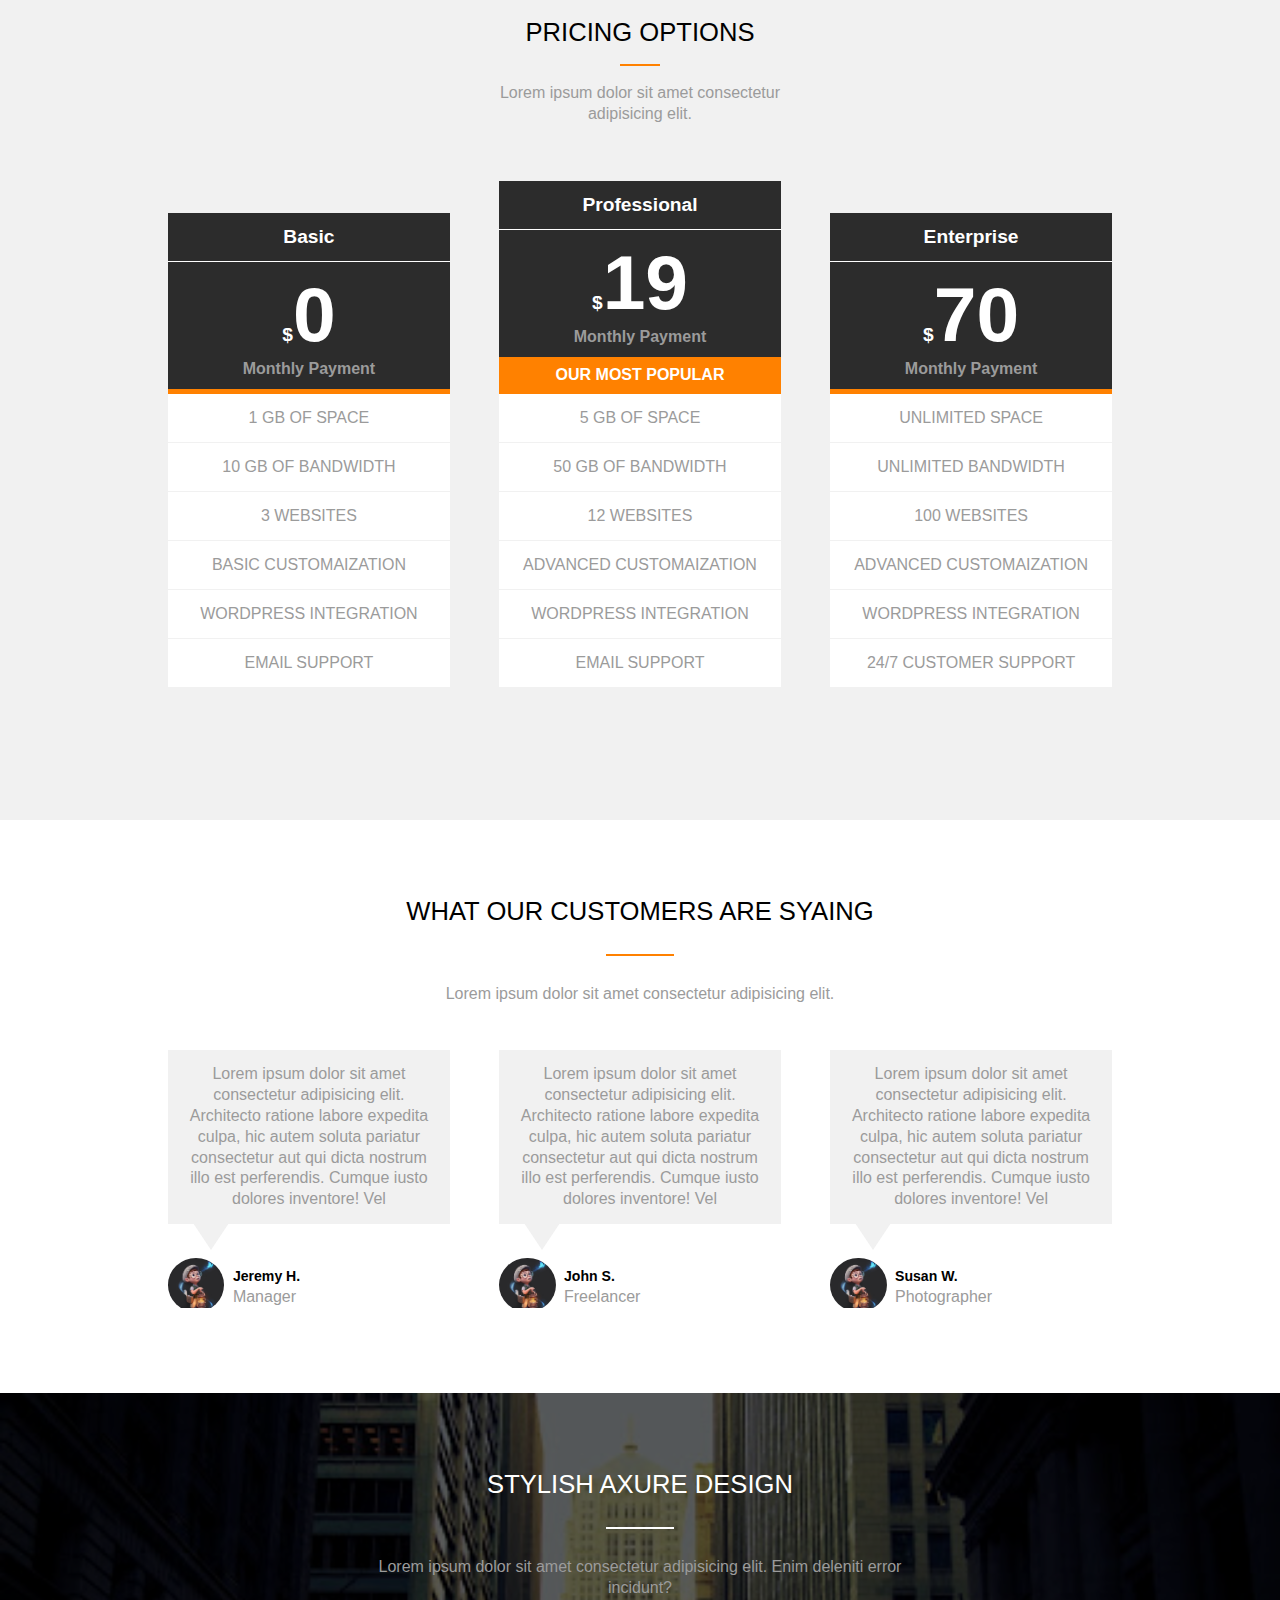
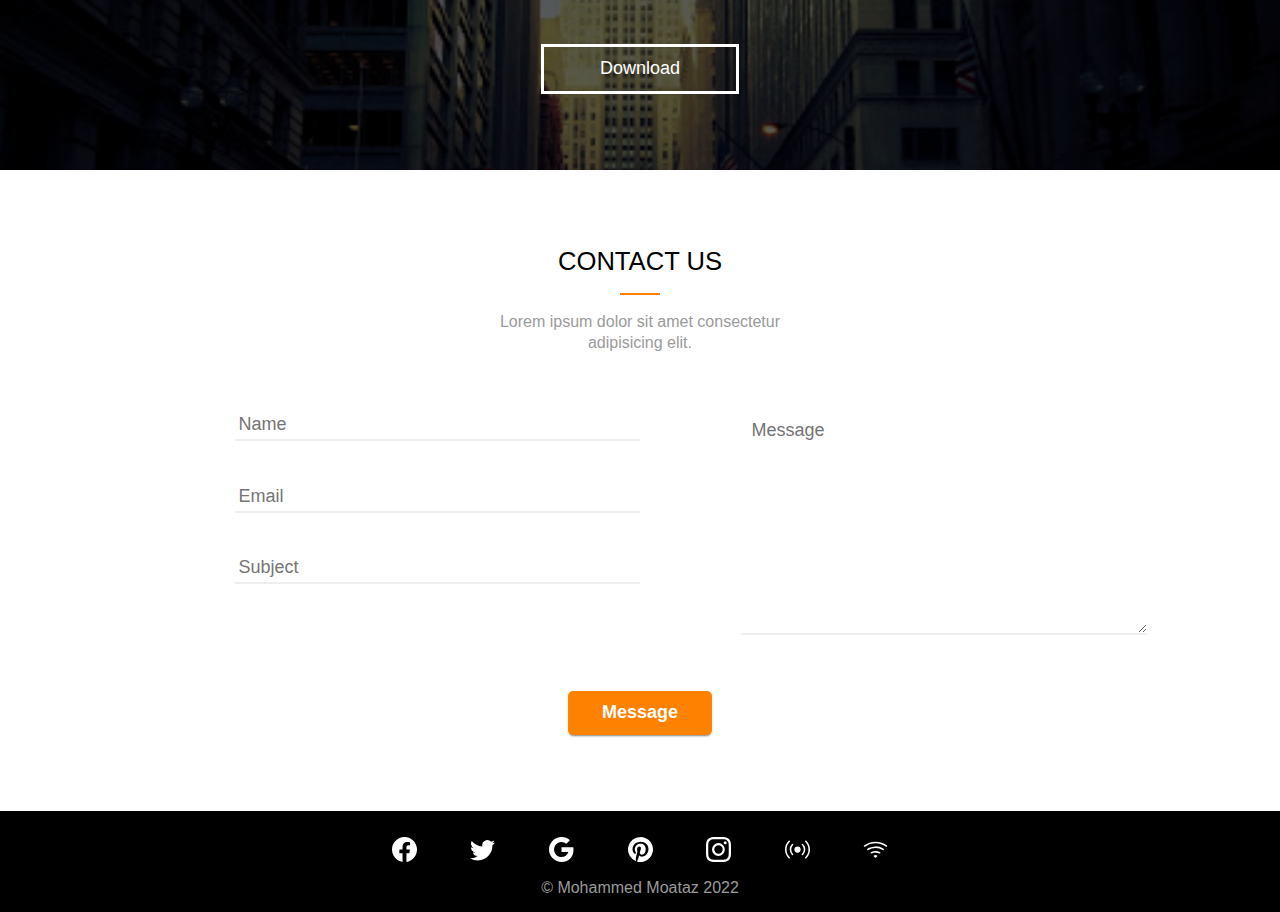
<file: axit-task/index.html>
<!DOCTYPE html>
<html>

<head>
  <title>AXIT</title>
  <link rel="stylesheet" href="./css/style.css" />
</head>

<body>
  <!------------------------ Nav Bar ------------------------>
  <nav>
    <section class="nav-bar">
      <div class="logo">
        <a href="#">AX<span class="primary-color">IT</span></a>
      </div>
      <ul>
        <li><a href="#">Features</a></li>
        <li><a href="#">About</a></li>
        <li><a href="#">Pricing</a></li>
        <li><a href="#">Reviews</a></li>
        <li><a href="#">Contact</a></li>
      </ul>
      <div class="clear"></div>
    </section>
  </nav>
  <!------------------------ Home Section ------------------------>
  <section class="home">
    <div class="overlay main-container">
      <div class="right-side">
        <header>
          <h1>AX<span class="primary-color">IT</span></h1>
          <h2>Modern axure template for beautiful prototypes</h2>
        </header>
        <hr />
        <div class="description">
          <p>
            Lorem ipsum, dolor sit amet consectetur adipisicing elit. Minus
            rerum eum voluptatibus nostrum excepturi. Alias nulla quisquam ab
            cum, at ipsam, vel, distinctio velit aspernatur quasi dolores
            repellendus et! Deleniti perferendis officia, voluptate quos porro
            doloribus illo distinctio iure nulla! Labore reiciendis nemo, vero
            nisi provident porro atque pariatur necessitatibus!
          </p>
        </div>
        <div class="download">
          <button>Download</button>
        </div>
      </div>
      <aside>
        <div class="singup-container">
          <div class="header">
            <h3>
              Try Your <span class="primary-color">FREE</span> Trial Today
            </h3>
          </div>
          <form>
            <input type="text" placeholder="Name" />
            <input type="email" placeholder="Email" />
            <input type="password" placeholder="Password" />
          </form>
          <div class="footer">
            <p>Get Started</p>
          </div>
        </div>
      </aside>
      <div class="clear"></div>
    </div>
  </section>
  <!------------------------ Social Media Section ------------------------>
  <section class="social-media">
    <div class="container">
      <header>
        <h3>Social Media</h3>
        <p>
          Lorem ipsum dolor sit amet consectetur adipisicing elit. Molestias
          enim nesciunt ipsum voluptatibus repellat adipisci deleniti.
        </p>
      </header>
      <div class="icons">
        <ul>
          <li>
            <a href="#">
              <svg xmlns="http://www.w3.org/2000/svg" width="25" height="25" fill="currentColor" class="bi bi-facebook"
                viewBox="0 0 16 16">
                <path
                  d="M16 8.049c0-4.446-3.582-8.05-8-8.05C3.58 0-.002 3.603-.002 8.05c0 4.017 2.926 7.347 6.75 7.951v-5.625h-2.03V8.05H6.75V6.275c0-2.017 1.195-3.131 3.022-3.131.876 0 1.791.157 1.791.157v1.98h-1.009c-.993 0-1.303.621-1.303 1.258v1.51h2.218l-.354 2.326H9.25V16c3.824-.604 6.75-3.934 6.75-7.951z" />
              </svg>
            </a>
          </li>
          <li>
            <a href="#">
              <svg xmlns="http://www.w3.org/2000/svg" width="25" height="25" fill="currentColor" class="bi bi-twitter"
                viewBox="0 0 16 16">
                <path
                  d="M5.026 15c6.038 0 9.341-5.003 9.341-9.334 0-.14 0-.282-.006-.422A6.685 6.685 0 0 0 16 3.542a6.658 6.658 0 0 1-1.889.518 3.301 3.301 0 0 0 1.447-1.817 6.533 6.533 0 0 1-2.087.793A3.286 3.286 0 0 0 7.875 6.03a9.325 9.325 0 0 1-6.767-3.429 3.289 3.289 0 0 0 1.018 4.382A3.323 3.323 0 0 1 .64 6.575v.045a3.288 3.288 0 0 0 2.632 3.218 3.203 3.203 0 0 1-.865.115 3.23 3.23 0 0 1-.614-.057 3.283 3.283 0 0 0 3.067 2.277A6.588 6.588 0 0 1 .78 13.58a6.32 6.32 0 0 1-.78-.045A9.344 9.344 0 0 0 5.026 15z" />
              </svg>
            </a>
          </li>
          <li>
            <a href="#">
              <svg xmlns="http://www.w3.org/2000/svg" width="25" height="25" fill="currentColor" class="bi bi-google"
                viewBox="0 0 16 16">
                <path
                  d="M15.545 6.558a9.42 9.42 0 0 1 .139 1.626c0 2.434-.87 4.492-2.384 5.885h.002C11.978 15.292 10.158 16 8 16A8 8 0 1 1 8 0a7.689 7.689 0 0 1 5.352 2.082l-2.284 2.284A4.347 4.347 0 0 0 8 3.166c-2.087 0-3.86 1.408-4.492 3.304a4.792 4.792 0 0 0 0 3.063h.003c.635 1.893 2.405 3.301 4.492 3.301 1.078 0 2.004-.276 2.722-.764h-.003a3.702 3.702 0 0 0 1.599-2.431H8v-3.08h7.545z" />
              </svg>
            </a>
          </li>
          <li>
            <a href="#">
              <svg xmlns="http://www.w3.org/2000/svg" width="25" height="25" fill="currentColor" class="bi bi-pinterest"
                viewBox="0 0 16 16">
                <path
                  d="M8 0a8 8 0 0 0-2.915 15.452c-.07-.633-.134-1.606.027-2.297.146-.625.938-3.977.938-3.977s-.239-.479-.239-1.187c0-1.113.645-1.943 1.448-1.943.682 0 1.012.512 1.012 1.127 0 .686-.437 1.712-.663 2.663-.188.796.4 1.446 1.185 1.446 1.422 0 2.515-1.5 2.515-3.664 0-1.915-1.377-3.254-3.342-3.254-2.276 0-3.612 1.707-3.612 3.471 0 .688.265 1.425.595 1.826a.24.24 0 0 1 .056.23c-.061.252-.196.796-.222.907-.035.146-.116.177-.268.107-1-.465-1.624-1.926-1.624-3.1 0-2.523 1.834-4.84 5.286-4.84 2.775 0 4.932 1.977 4.932 4.62 0 2.757-1.739 4.976-4.151 4.976-.811 0-1.573-.421-1.834-.919l-.498 1.902c-.181.695-.669 1.566-.995 2.097A8 8 0 1 0 8 0z" />
              </svg>
            </a>
          </li>
          <li>
            <a href="#">
              <svg xmlns="http://www.w3.org/2000/svg" width="25" height="25" fill="currentColor" class="bi bi-instagram"
                viewBox="0 0 16 16">
                <path
                  d="M8 0C5.829 0 5.556.01 4.703.048 3.85.088 3.269.222 2.76.42a3.917 3.917 0 0 0-1.417.923A3.927 3.927 0 0 0 .42 2.76C.222 3.268.087 3.85.048 4.7.01 5.555 0 5.827 0 8.001c0 2.172.01 2.444.048 3.297.04.852.174 1.433.372 1.942.205.526.478.972.923 1.417.444.445.89.719 1.416.923.51.198 1.09.333 1.942.372C5.555 15.99 5.827 16 8 16s2.444-.01 3.298-.048c.851-.04 1.434-.174 1.943-.372a3.916 3.916 0 0 0 1.416-.923c.445-.445.718-.891.923-1.417.197-.509.332-1.09.372-1.942C15.99 10.445 16 10.173 16 8s-.01-2.445-.048-3.299c-.04-.851-.175-1.433-.372-1.941a3.926 3.926 0 0 0-.923-1.417A3.911 3.911 0 0 0 13.24.42c-.51-.198-1.092-.333-1.943-.372C10.443.01 10.172 0 7.998 0h.003zm-.717 1.442h.718c2.136 0 2.389.007 3.232.046.78.035 1.204.166 1.486.275.373.145.64.319.92.599.28.28.453.546.598.92.11.281.24.705.275 1.485.039.843.047 1.096.047 3.231s-.008 2.389-.047 3.232c-.035.78-.166 1.203-.275 1.485a2.47 2.47 0 0 1-.599.919c-.28.28-.546.453-.92.598-.28.11-.704.24-1.485.276-.843.038-1.096.047-3.232.047s-2.39-.009-3.233-.047c-.78-.036-1.203-.166-1.485-.276a2.478 2.478 0 0 1-.92-.598 2.48 2.48 0 0 1-.6-.92c-.109-.281-.24-.705-.275-1.485-.038-.843-.046-1.096-.046-3.233 0-2.136.008-2.388.046-3.231.036-.78.166-1.204.276-1.486.145-.373.319-.64.599-.92.28-.28.546-.453.92-.598.282-.11.705-.24 1.485-.276.738-.034 1.024-.044 2.515-.045v.002zm4.988 1.328a.96.96 0 1 0 0 1.92.96.96 0 0 0 0-1.92zm-4.27 1.122a4.109 4.109 0 1 0 0 8.217 4.109 4.109 0 0 0 0-8.217zm0 1.441a2.667 2.667 0 1 1 0 5.334 2.667 2.667 0 0 1 0-5.334z" />
              </svg>
            </a>
          </li>
          <li>
            <a href="#">
              <svg xmlns="http://www.w3.org/2000/svg" width="25" height="25" fill="currentColor" class="bi bi-broadcast"
                viewBox="0 0 16 16">
                <path
                  d="M3.05 3.05a7 7 0 0 0 0 9.9.5.5 0 0 1-.707.707 8 8 0 0 1 0-11.314.5.5 0 0 1 .707.707zm2.122 2.122a4 4 0 0 0 0 5.656.5.5 0 1 1-.708.708 5 5 0 0 1 0-7.072.5.5 0 0 1 .708.708zm5.656-.708a.5.5 0 0 1 .708 0 5 5 0 0 1 0 7.072.5.5 0 1 1-.708-.708 4 4 0 0 0 0-5.656.5.5 0 0 1 0-.708zm2.122-2.12a.5.5 0 0 1 .707 0 8 8 0 0 1 0 11.313.5.5 0 0 1-.707-.707 7 7 0 0 0 0-9.9.5.5 0 0 1 0-.707zM10 8a2 2 0 1 1-4 0 2 2 0 0 1 4 0z" />
              </svg>
            </a>
          </li>
          <li>
            <a href="#">
              <svg xmlns="http://www.w3.org/2000/svg" width="25" height="25" fill="currentColor" class="bi bi-wifi"
                viewBox="0 0 16 16">
                <path
                  d="M15.384 6.115a.485.485 0 0 0-.047-.736A12.444 12.444 0 0 0 8 3C5.259 3 2.723 3.882.663 5.379a.485.485 0 0 0-.048.736.518.518 0 0 0 .668.05A11.448 11.448 0 0 1 8 4c2.507 0 4.827.802 6.716 2.164.205.148.49.13.668-.049z" />
                <path
                  d="M13.229 8.271a.482.482 0 0 0-.063-.745A9.455 9.455 0 0 0 8 6c-1.905 0-3.68.56-5.166 1.526a.48.48 0 0 0-.063.745.525.525 0 0 0 .652.065A8.46 8.46 0 0 1 8 7a8.46 8.46 0 0 1 4.576 1.336c.206.132.48.108.653-.065zm-2.183 2.183c.226-.226.185-.605-.1-.75A6.473 6.473 0 0 0 8 9c-1.06 0-2.062.254-2.946.704-.285.145-.326.524-.1.75l.015.015c.16.16.407.19.611.09A5.478 5.478 0 0 1 8 10c.868 0 1.69.201 2.42.56.203.1.45.07.61-.091l.016-.015zM9.06 12.44c.196-.196.198-.52-.04-.66A1.99 1.99 0 0 0 8 11.5a1.99 1.99 0 0 0-1.02.28c-.238.14-.236.464-.04.66l.706.706a.5.5 0 0 0 .707 0l.707-.707z" />
              </svg>
            </a>
          </li>
        </ul>
      </div>
    </div>
    <div class="clear"></div>
  </section>
  <!------------------------ Tabs Section ------------------------>
  <section class="tabs">
    <div class="container main-container bg-gray">
      <div class="left-container">
        <div class="blocks">
          <div class="tab bg-primary-color">
            <h3>Tab 1</h3>
          </div>
          <div class="tab bg-black64 custom-margin">
            <h3>Tab 2</h3>
          </div>
          <div class="tab bg-black64">
            <h3>Tab 3</h3>
          </div>
        </div>

        <div class="middle">
          <h3>Tabs with soft transitioning effect.</h3>
          <p>
            Lorem ipsum dolor sit amet consectetur adipisicing elit. Ex
            adipisci veniam nam tempore facere fugit velit incidunt amet quasi
            quibusdam aspernatur, unde ducimus natus eum nulla praesentium
            vero. Expedita vero illum similique quasi recusandae, unde quaerat
            dolorem, optio alias, asperiores consequuntur a necessitatibus
            nemo assumenda. Necessitatibus recusandae aperiam minima omnis
            natus architecto reprehenderit voluptas eum enim in? Ad, ea
            laborum?
          </p>
          <p>
            Lorem, ipsum dolor sit amet consectetur adipisicing elit. Esse
            eaque perferendis illum, beatae rerum minus voluptate dolorem
            officiis nihil velit! Similique optio enim eius accusamus magnam
            repudiandae excepturi, perspiciatis quia?
          </p>
          <button class="bg-primary-color">Download</button>
        </div>
      </div>
      <div class="right-container">
        <img src="./images/buildings.png" />
      </div>
      <div class="clear"></div>
    </div>
  </section>
  <!------------------------ Sub list Section ------------------------>
  <section class="main-container">
    <div class="left-container image-container">
      <img src="./images/110824-cityscapes-748x468.jpg" />
    </div>
    <div class="right-container text-container">
      <header>
        <h2>Sub list section</h2>
        <hr class="bg-primary-color small-line vertical-5" />
        <p>
          Lorem ipsum dolor sit amet consectetur adipisicing elit. Ad ex
          minima est accusantium iste quaerat? Corporis excepturi harum
          voluptas, unde officia, quia illo vel eveniet natus, aliquid dolorum
          doloribus non.
        </p>
      </header>
      <div class="somelist">
        <div class="icon primary-color">
          <svg xmlns="http://www.w3.org/2000/svg" width="25" height="25" fill="currentColor"
            class="bi bi-cloud-arrow-down-fill" viewBox="0 0 16 16">
            <path
              d="M8 2a5.53 5.53 0 0 0-3.594 1.342c-.766.66-1.321 1.52-1.464 2.383C1.266 6.095 0 7.555 0 9.318 0 11.366 1.708 13 3.781 13h8.906C14.502 13 16 11.57 16 9.773c0-1.636-1.242-2.969-2.834-3.194C12.923 3.999 10.69 2 8 2zm2.354 6.854-2 2a.5.5 0 0 1-.708 0l-2-2a.5.5 0 1 1 .708-.708L7.5 9.293V5.5a.5.5 0 0 1 1 0v3.793l1.146-1.147a.5.5 0 0 1 .708.708z" />
          </svg>
        </div>
        <div class="right-list">
          <h4>Title</h4>
          <p>
            Lorem ipsum dolor sit amet consectetur adipisicing elit. Sequi odio
            hic quam. Ea nesciunt earum dolores ratione laborum repudiandae a.
          </p>
        </div>
        <div class="clear"></div>
      </div>
      <div class="somelist">
        <div class="icon primary-color">
          <svg xmlns="http://www.w3.org/2000/svg" width="25" height="25" fill="currentColor"
            class="bi bi-cloud-arrow-down-fill" viewBox="0 0 16 16">
            <path
              d="M8 2a5.53 5.53 0 0 0-3.594 1.342c-.766.66-1.321 1.52-1.464 2.383C1.266 6.095 0 7.555 0 9.318 0 11.366 1.708 13 3.781 13h8.906C14.502 13 16 11.57 16 9.773c0-1.636-1.242-2.969-2.834-3.194C12.923 3.999 10.69 2 8 2zm2.354 6.854-2 2a.5.5 0 0 1-.708 0l-2-2a.5.5 0 1 1 .708-.708L7.5 9.293V5.5a.5.5 0 0 1 1 0v3.793l1.146-1.147a.5.5 0 0 1 .708.708z" />
          </svg>
        </div>
        <div class="right-list">
          <h4>Title</h4>
          <p>
            Lorem ipsum dolor sit amet consectetur adipisicing elit. Sequi odio
            hic quam. Ea nesciunt earum dolores ratione laborum repudiandae a.
          </p>
        </div>
        <div class="clear"></div>
      </div>
    </div>
    <div class="clear"></div>
  </section>
  <!------------------------ Standard Pictures Section ------------------------>
  <section class="main-container bg-gray">
    <div class="left-container text-container">
      <h2>Standard Picture Section</h2>
      <hr class="bg-primary-color small-line vertical-5" />
      <p>
        Lorem ipsum dolor, sit amet consectetur adipisicing elit. Iure quisquam quos eum quibusdam provident eius
        aspernatur dicta consequuntur ea, deserunt, et natus at ratione error facilis. Deleniti saepe non voluptates
        explicabo quos assumenda impedit iste necessitatibus distinctio ab sequi, nobis doloremque quis quidem, dolorum
        repellendus numquam in error molestiae adipisci.
      </p>
      <br />
      <p>
        Lorem ipsum dolor sit amet consectetur adipisicing elit. Sequi odio
        hic quam. Ea nesciunt earum dolores ratione laborum repudiandae a.
      </p>
    </div>
    <div class="right-container image-container">
      <img src="./images/photo-1471039497385-b6d6ba609f9c.jpg" />
    </div>
    <div class="clear"></div>
  </section>
  <!------------------------ Why Section ------------------------>
  <section class="main-container why text-center">
    <header>
      <h1>Why this is Awesome</h1>
      <hr class="small-line vertical-5-center bg-primary-color" />
      <p>Lorem ipsum dolor sit amet consectetur adipisicing elit.</p>
    </header>
    <div class="articles">
      <div class="article">
        <div class="icon">
          <svg xmlns="http://www.w3.org/2000/svg" width="25" height="25" fill="currentColor" class="bi bi-lightbulb"
            viewBox="0 0 16 16">
            <path
              d="M2 6a6 6 0 1 1 10.174 4.31c-.203.196-.359.4-.453.619l-.762 1.769A.5.5 0 0 1 10.5 13a.5.5 0 0 1 0 1 .5.5 0 0 1 0 1l-.224.447a1 1 0 0 1-.894.553H6.618a1 1 0 0 1-.894-.553L5.5 15a.5.5 0 0 1 0-1 .5.5 0 0 1 0-1 .5.5 0 0 1-.46-.302l-.761-1.77a1.964 1.964 0 0 0-.453-.618A5.984 5.984 0 0 1 2 6zm6-5a5 5 0 0 0-3.479 8.592c.263.254.514.564.676.941L5.83 12h4.342l.632-1.467c.162-.377.413-.687.676-.941A5 5 0 0 0 8 1z" />
          </svg>
        </div>
        <h3>Thoughtful Design</h3>
        <p>
          Lorem ipsum dolor sit amet consectetur adipisicing elit. Et ratione voluptatem enim nam alias unde magnam
          aperiam pariatur minima incidunt nemo blanditiis quibusdam,
        </p>
      </div>
      <div class="article">
        <div class="icon">
          <svg xmlns="http://www.w3.org/2000/svg" width="25" height="25" fill="currentColor" class="bi bi-keyboard"
            viewBox="0 0 16 16">
            <path
              d="M14 5a1 1 0 0 1 1 1v5a1 1 0 0 1-1 1H2a1 1 0 0 1-1-1V6a1 1 0 0 1 1-1h12zM2 4a2 2 0 0 0-2 2v5a2 2 0 0 0 2 2h12a2 2 0 0 0 2-2V6a2 2 0 0 0-2-2H2z" />
            <path
              d="M13 10.25a.25.25 0 0 1 .25-.25h.5a.25.25 0 0 1 .25.25v.5a.25.25 0 0 1-.25.25h-.5a.25.25 0 0 1-.25-.25v-.5zm0-2a.25.25 0 0 1 .25-.25h.5a.25.25 0 0 1 .25.25v.5a.25.25 0 0 1-.25.25h-.5a.25.25 0 0 1-.25-.25v-.5zm-5 0A.25.25 0 0 1 8.25 8h.5a.25.25 0 0 1 .25.25v.5a.25.25 0 0 1-.25.25h-.5A.25.25 0 0 1 8 8.75v-.5zm2 0a.25.25 0 0 1 .25-.25h1.5a.25.25 0 0 1 .25.25v.5a.25.25 0 0 1-.25.25h-1.5a.25.25 0 0 1-.25-.25v-.5zm1 2a.25.25 0 0 1 .25-.25h.5a.25.25 0 0 1 .25.25v.5a.25.25 0 0 1-.25.25h-.5a.25.25 0 0 1-.25-.25v-.5zm-5-2A.25.25 0 0 1 6.25 8h.5a.25.25 0 0 1 .25.25v.5a.25.25 0 0 1-.25.25h-.5A.25.25 0 0 1 6 8.75v-.5zm-2 0A.25.25 0 0 1 4.25 8h.5a.25.25 0 0 1 .25.25v.5a.25.25 0 0 1-.25.25h-.5A.25.25 0 0 1 4 8.75v-.5zm-2 0A.25.25 0 0 1 2.25 8h.5a.25.25 0 0 1 .25.25v.5a.25.25 0 0 1-.25.25h-.5A.25.25 0 0 1 2 8.75v-.5zm11-2a.25.25 0 0 1 .25-.25h.5a.25.25 0 0 1 .25.25v.5a.25.25 0 0 1-.25.25h-.5a.25.25 0 0 1-.25-.25v-.5zm-2 0a.25.25 0 0 1 .25-.25h.5a.25.25 0 0 1 .25.25v.5a.25.25 0 0 1-.25.25h-.5a.25.25 0 0 1-.25-.25v-.5zm-2 0A.25.25 0 0 1 9.25 6h.5a.25.25 0 0 1 .25.25v.5a.25.25 0 0 1-.25.25h-.5A.25.25 0 0 1 9 6.75v-.5zm-2 0A.25.25 0 0 1 7.25 6h.5a.25.25 0 0 1 .25.25v.5a.25.25 0 0 1-.25.25h-.5A.25.25 0 0 1 7 6.75v-.5zm-2 0A.25.25 0 0 1 5.25 6h.5a.25.25 0 0 1 .25.25v.5a.25.25 0 0 1-.25.25h-.5A.25.25 0 0 1 5 6.75v-.5zm-3 0A.25.25 0 0 1 2.25 6h1.5a.25.25 0 0 1 .25.25v.5a.25.25 0 0 1-.25.25h-1.5A.25.25 0 0 1 2 6.75v-.5zm0 4a.25.25 0 0 1 .25-.25h.5a.25.25 0 0 1 .25.25v.5a.25.25 0 0 1-.25.25h-.5a.25.25 0 0 1-.25-.25v-.5zm2 0a.25.25 0 0 1 .25-.25h5.5a.25.25 0 0 1 .25.25v.5a.25.25 0 0 1-.25.25h-5.5a.25.25 0 0 1-.25-.25v-.5z" />
          </svg>
        </div>
        <h3>Well Crafted</h3>
        <p>
          Lorem ipsum dolor sit amet consectetur adipisicing elit. Et ratione voluptatem enim nam alias unde magnam
          aperiam pariatur minima incidunt nemo blanditiis quibusdam,
        </p>
      </div>
      <div class="article">
        <div class="icon">
          <svg xmlns="http://www.w3.org/2000/svg" width="25" height="25" fill="currentColor"
            class="bi bi-lightning-fill" viewBox="0 0 16 16">
            <path
              d="M5.52.359A.5.5 0 0 1 6 0h4a.5.5 0 0 1 .474.658L8.694 6H12.5a.5.5 0 0 1 .395.807l-7 9a.5.5 0 0 1-.873-.454L6.823 9.5H3.5a.5.5 0 0 1-.48-.641l2.5-8.5z" />
          </svg>
        </div>
        <h3>Easy to Customize</h3>
        <p>
          Lorem ipsum dolor sit amet consectetur adipisicing elit. Et ratione voluptatem enim nam alias unde magnam
          aperiam pariatur minima incidunt nemo blanditiis quibusdam,
        </p>
      </div>
    </div>
  </section>
  <!------------------------ Pricing Section ------------------------>
  <section class="main-container pricing text-center bg-gray">
    <header>
      <h1>Pricing Options</h1>
      <hr class="small-line vertical-5-center bg-primary-color" />
      <p>Lorem ipsum dolor sit amet consectetur adipisicing elit.</p>
    </header>
    <div class="cards">
      <div class="card">
        <header class="bg-black64">
          <h2>Basic</h2>
          <hr class="white-line" />
          <div>
            <h1>$<span>0</span></h1>
            <p>Monthly Payment</p>
          </div>
        </header>
        <div class="popular bg-primary-color">
        </div>
        <div class="rows">
          <p>1 GB of space</p>
          <hr class="gray-line" />
          <p>10 GB of Bandwidth</p>
          <hr class="gray-line" />
          <p>3 websites</p>
          <hr class="gray-line" />
          <p>Basic customaization</p>
          <hr class="gray-line" />
          <p>Wordpress integration</p>
          <hr class="gray-line" />
          <p>Email support</p>
        </div>
      </div>
      <div class="card">
        <header class="bg-black64">
          <h2>Professional</h2>
          <hr class="white-line" />
          <div>
            <h1>$<span>19</span></h1>
            <p>Monthly Payment</p>
          </div>
        </header>
        <div class="popular bg-primary-color">
          <h4>Our most Popular</h4>
        </div>
        <div class="rows">
          <p>5 GB of space</p>
          <hr class="gray-line" />
          <p>50 GB of Bandwidth</p>
          <hr class="gray-line" />
          <p>12 websites</p>
          <hr class="gray-line" />
          <p>Advanced customaization</p>
          <hr class="gray-line" />
          <p>Wordpress integration</p>
          <hr class="gray-line" />
          <p>Email support</p>
        </div>
      </div>
      <div class="card">
        <header class="bg-black64">
          <h2>Enterprise</h2>
          <hr class="white-line" />
          <div>
            <h1>$<span>70</span></h1>
            <p>Monthly Payment</p>
          </div>
        </header>
        <div class="popular bg-primary-color">
        </div>
        <div class="rows">
          <p>Unlimited space</p>
          <hr class="gray-line" />
          <p>Unlimited Bandwidth</p>
          <hr class="gray-line" />
          <p>100 websites</p>
          <hr class="gray-line" />
          <p>Advanced customaization</p>
          <hr class="gray-line" />
          <p>Wordpress integration</p>
          <hr class="gray-line" />
          <p>24/7 Customer support</p>
        </div>
      </div>
    </div>
  </section>
  <!------------------------ What Section ------------------------>
  <section class="main-container what text-center">
    <header>
      <h1>What our customers are syaing</h1>
      <hr class="small-line vertical-5-center bg-primary-color" />
      <p>Lorem ipsum dolor sit amet consectetur adipisicing elit.</p>
    </header>
    <div class="articles">
      <div class="article">
        <div class="text">
          <p>Lorem ipsum dolor sit amet consectetur adipisicing elit. Architecto ratione labore expedita culpa, hic
            autem
            soluta pariatur consectetur aut qui dicta nostrum illo est perferendis. Cumque iusto dolores inventore! Vel
          </p>
          <div class="arrow-down"></div>
        </div>
        <div class="profile">
          <div class="image">
            <img src="./images/boy.jpg" />
          </div>
          <div class="position">
            <h4>Jeremy H.</h4>
            <p>Manager</p>
          </div>
          <div class="clear"></div>
        </div>
      </div>
      <div class="article">
        <div class="text">
          <p>Lorem ipsum dolor sit amet consectetur adipisicing elit. Architecto ratione labore expedita culpa, hic
            autem
            soluta pariatur consectetur aut qui dicta nostrum illo est perferendis. Cumque iusto dolores inventore!
            Vel
          </p>
          <div class="arrow-down"></div>
        </div>
        <div class="profile">
          <div class="image">
            <img src="./images/boy.jpg" />
          </div>
          <div class="position">
            <h4>John S.</h4>
            <p>Freelancer</p>
          </div>
          <div class="clear"></div>
        </div>
      </div>
      <div class="article">
        <div class="text">
          <p>Lorem ipsum dolor sit amet consectetur adipisicing elit. Architecto ratione labore expedita culpa, hic
            autem
            soluta pariatur consectetur aut qui dicta nostrum illo est perferendis. Cumque iusto dolores inventore!
            Vel
          </p>
          <div class="arrow-down"></div>
        </div>
        <div class="profile">
          <div class="image">
            <img src="./images/boy.jpg" />
          </div>
          <div class="position">
            <h4>Susan W.</h4>
            <p>Photographer</p>
          </div>
          <div class="clear"></div>
        </div>
      </div>
    </div>
  </section>
  <!------------------------ Stylish Section ------------------------>
  <section class="stylish">
    <div class="overlay main-container text-center">
      <header>
        <h1>Stylish Axure Design</h1>
        <hr class="small-line vertical-5-center" />
        <p>Lorem ipsum dolor sit amet consectetur adipisicing elit. Enim deleniti error incidunt?</p>
      </header>
      <div class="download">
        <button>Download</button>
      </div>
    </div>
  </section>
  <!------------------------ Contact us Section ------------------------>
  <section class="main-container contact text-center">
    <header>
      <h1>Contact Us</h1>
      <hr class="small-line vertical-5-center bg-primary-color" />
      <p>Lorem ipsum dolor sit amet consectetur adipisicing elit.</p>
    </header>
    <form>
      <div class="right">
        <input type="text" placeholder="Name" />
        <input type="email" placeholder="Email" />
        <input type="text" placeholder="Subject" />
      </div>
      <textarea placeholder="Message"></textarea>
      <div class="clear"></div>
    </form>
    <button class="bg-primary-color">Message</button>
  </section>
  <!------------------------ Footer ------------------------>
  <footer class="text-center">
    <ul>
      <li>
        <a href="#">
          <svg xmlns="http://www.w3.org/2000/svg" width="25" height="25" fill="currentColor" class="bi bi-facebook"
            viewBox="0 0 16 16">
            <path
              d="M16 8.049c0-4.446-3.582-8.05-8-8.05C3.58 0-.002 3.603-.002 8.05c0 4.017 2.926 7.347 6.75 7.951v-5.625h-2.03V8.05H6.75V6.275c0-2.017 1.195-3.131 3.022-3.131.876 0 1.791.157 1.791.157v1.98h-1.009c-.993 0-1.303.621-1.303 1.258v1.51h2.218l-.354 2.326H9.25V16c3.824-.604 6.75-3.934 6.75-7.951z" />
          </svg>
        </a>
      </li>
      <li>
        <a href="#">
          <svg xmlns="http://www.w3.org/2000/svg" width="25" height="25" fill="currentColor" class="bi bi-twitter"
            viewBox="0 0 16 16">
            <path
              d="M5.026 15c6.038 0 9.341-5.003 9.341-9.334 0-.14 0-.282-.006-.422A6.685 6.685 0 0 0 16 3.542a6.658 6.658 0 0 1-1.889.518 3.301 3.301 0 0 0 1.447-1.817 6.533 6.533 0 0 1-2.087.793A3.286 3.286 0 0 0 7.875 6.03a9.325 9.325 0 0 1-6.767-3.429 3.289 3.289 0 0 0 1.018 4.382A3.323 3.323 0 0 1 .64 6.575v.045a3.288 3.288 0 0 0 2.632 3.218 3.203 3.203 0 0 1-.865.115 3.23 3.23 0 0 1-.614-.057 3.283 3.283 0 0 0 3.067 2.277A6.588 6.588 0 0 1 .78 13.58a6.32 6.32 0 0 1-.78-.045A9.344 9.344 0 0 0 5.026 15z" />
          </svg>
        </a>
      </li>
      <li>
        <a href="#">
          <svg xmlns="http://www.w3.org/2000/svg" width="25" height="25" fill="currentColor" class="bi bi-google"
            viewBox="0 0 16 16">
            <path
              d="M15.545 6.558a9.42 9.42 0 0 1 .139 1.626c0 2.434-.87 4.492-2.384 5.885h.002C11.978 15.292 10.158 16 8 16A8 8 0 1 1 8 0a7.689 7.689 0 0 1 5.352 2.082l-2.284 2.284A4.347 4.347 0 0 0 8 3.166c-2.087 0-3.86 1.408-4.492 3.304a4.792 4.792 0 0 0 0 3.063h.003c.635 1.893 2.405 3.301 4.492 3.301 1.078 0 2.004-.276 2.722-.764h-.003a3.702 3.702 0 0 0 1.599-2.431H8v-3.08h7.545z" />
          </svg>
        </a>
      </li>
      <li>
        <a href="#">
          <svg xmlns="http://www.w3.org/2000/svg" width="25" height="25" fill="currentColor" class="bi bi-pinterest"
            viewBox="0 0 16 16">
            <path
              d="M8 0a8 8 0 0 0-2.915 15.452c-.07-.633-.134-1.606.027-2.297.146-.625.938-3.977.938-3.977s-.239-.479-.239-1.187c0-1.113.645-1.943 1.448-1.943.682 0 1.012.512 1.012 1.127 0 .686-.437 1.712-.663 2.663-.188.796.4 1.446 1.185 1.446 1.422 0 2.515-1.5 2.515-3.664 0-1.915-1.377-3.254-3.342-3.254-2.276 0-3.612 1.707-3.612 3.471 0 .688.265 1.425.595 1.826a.24.24 0 0 1 .056.23c-.061.252-.196.796-.222.907-.035.146-.116.177-.268.107-1-.465-1.624-1.926-1.624-3.1 0-2.523 1.834-4.84 5.286-4.84 2.775 0 4.932 1.977 4.932 4.62 0 2.757-1.739 4.976-4.151 4.976-.811 0-1.573-.421-1.834-.919l-.498 1.902c-.181.695-.669 1.566-.995 2.097A8 8 0 1 0 8 0z" />
          </svg>
        </a>
      </li>
      <li>
        <a href="#">
          <svg xmlns="http://www.w3.org/2000/svg" width="25" height="25" fill="currentColor" class="bi bi-instagram"
            viewBox="0 0 16 16">
            <path
              d="M8 0C5.829 0 5.556.01 4.703.048 3.85.088 3.269.222 2.76.42a3.917 3.917 0 0 0-1.417.923A3.927 3.927 0 0 0 .42 2.76C.222 3.268.087 3.85.048 4.7.01 5.555 0 5.827 0 8.001c0 2.172.01 2.444.048 3.297.04.852.174 1.433.372 1.942.205.526.478.972.923 1.417.444.445.89.719 1.416.923.51.198 1.09.333 1.942.372C5.555 15.99 5.827 16 8 16s2.444-.01 3.298-.048c.851-.04 1.434-.174 1.943-.372a3.916 3.916 0 0 0 1.416-.923c.445-.445.718-.891.923-1.417.197-.509.332-1.09.372-1.942C15.99 10.445 16 10.173 16 8s-.01-2.445-.048-3.299c-.04-.851-.175-1.433-.372-1.941a3.926 3.926 0 0 0-.923-1.417A3.911 3.911 0 0 0 13.24.42c-.51-.198-1.092-.333-1.943-.372C10.443.01 10.172 0 7.998 0h.003zm-.717 1.442h.718c2.136 0 2.389.007 3.232.046.78.035 1.204.166 1.486.275.373.145.64.319.92.599.28.28.453.546.598.92.11.281.24.705.275 1.485.039.843.047 1.096.047 3.231s-.008 2.389-.047 3.232c-.035.78-.166 1.203-.275 1.485a2.47 2.47 0 0 1-.599.919c-.28.28-.546.453-.92.598-.28.11-.704.24-1.485.276-.843.038-1.096.047-3.232.047s-2.39-.009-3.233-.047c-.78-.036-1.203-.166-1.485-.276a2.478 2.478 0 0 1-.92-.598 2.48 2.48 0 0 1-.6-.92c-.109-.281-.24-.705-.275-1.485-.038-.843-.046-1.096-.046-3.233 0-2.136.008-2.388.046-3.231.036-.78.166-1.204.276-1.486.145-.373.319-.64.599-.92.28-.28.546-.453.92-.598.282-.11.705-.24 1.485-.276.738-.034 1.024-.044 2.515-.045v.002zm4.988 1.328a.96.96 0 1 0 0 1.92.96.96 0 0 0 0-1.92zm-4.27 1.122a4.109 4.109 0 1 0 0 8.217 4.109 4.109 0 0 0 0-8.217zm0 1.441a2.667 2.667 0 1 1 0 5.334 2.667 2.667 0 0 1 0-5.334z" />
          </svg>
        </a>
      </li>
      <li>
        <a href="#">
          <svg xmlns="http://www.w3.org/2000/svg" width="25" height="25" fill="currentColor" class="bi bi-broadcast"
            viewBox="0 0 16 16">
            <path
              d="M3.05 3.05a7 7 0 0 0 0 9.9.5.5 0 0 1-.707.707 8 8 0 0 1 0-11.314.5.5 0 0 1 .707.707zm2.122 2.122a4 4 0 0 0 0 5.656.5.5 0 1 1-.708.708 5 5 0 0 1 0-7.072.5.5 0 0 1 .708.708zm5.656-.708a.5.5 0 0 1 .708 0 5 5 0 0 1 0 7.072.5.5 0 1 1-.708-.708 4 4 0 0 0 0-5.656.5.5 0 0 1 0-.708zm2.122-2.12a.5.5 0 0 1 .707 0 8 8 0 0 1 0 11.313.5.5 0 0 1-.707-.707 7 7 0 0 0 0-9.9.5.5 0 0 1 0-.707zM10 8a2 2 0 1 1-4 0 2 2 0 0 1 4 0z" />
          </svg>
        </a>
      </li>
      <li>
        <a href="#">
          <svg xmlns="http://www.w3.org/2000/svg" width="25" height="25" fill="currentColor" class="bi bi-wifi"
            viewBox="0 0 16 16">
            <path
              d="M15.384 6.115a.485.485 0 0 0-.047-.736A12.444 12.444 0 0 0 8 3C5.259 3 2.723 3.882.663 5.379a.485.485 0 0 0-.048.736.518.518 0 0 0 .668.05A11.448 11.448 0 0 1 8 4c2.507 0 4.827.802 6.716 2.164.205.148.49.13.668-.049z" />
            <path
              d="M13.229 8.271a.482.482 0 0 0-.063-.745A9.455 9.455 0 0 0 8 6c-1.905 0-3.68.56-5.166 1.526a.48.48 0 0 0-.063.745.525.525 0 0 0 .652.065A8.46 8.46 0 0 1 8 7a8.46 8.46 0 0 1 4.576 1.336c.206.132.48.108.653-.065zm-2.183 2.183c.226-.226.185-.605-.1-.75A6.473 6.473 0 0 0 8 9c-1.06 0-2.062.254-2.946.704-.285.145-.326.524-.1.75l.015.015c.16.16.407.19.611.09A5.478 5.478 0 0 1 8 10c.868 0 1.69.201 2.42.56.203.1.45.07.61-.091l.016-.015zM9.06 12.44c.196-.196.198-.52-.04-.66A1.99 1.99 0 0 0 8 11.5a1.99 1.99 0 0 0-1.02.28c-.238.14-.236.464-.04.66l.706.706a.5.5 0 0 0 .707 0l.707-.707z" />
          </svg>
        </a>
      </li>
    </ul>
    <p> &COPY; Mohammed Moataz 2022</p>
  </footer>
</body>

</html>
</file>
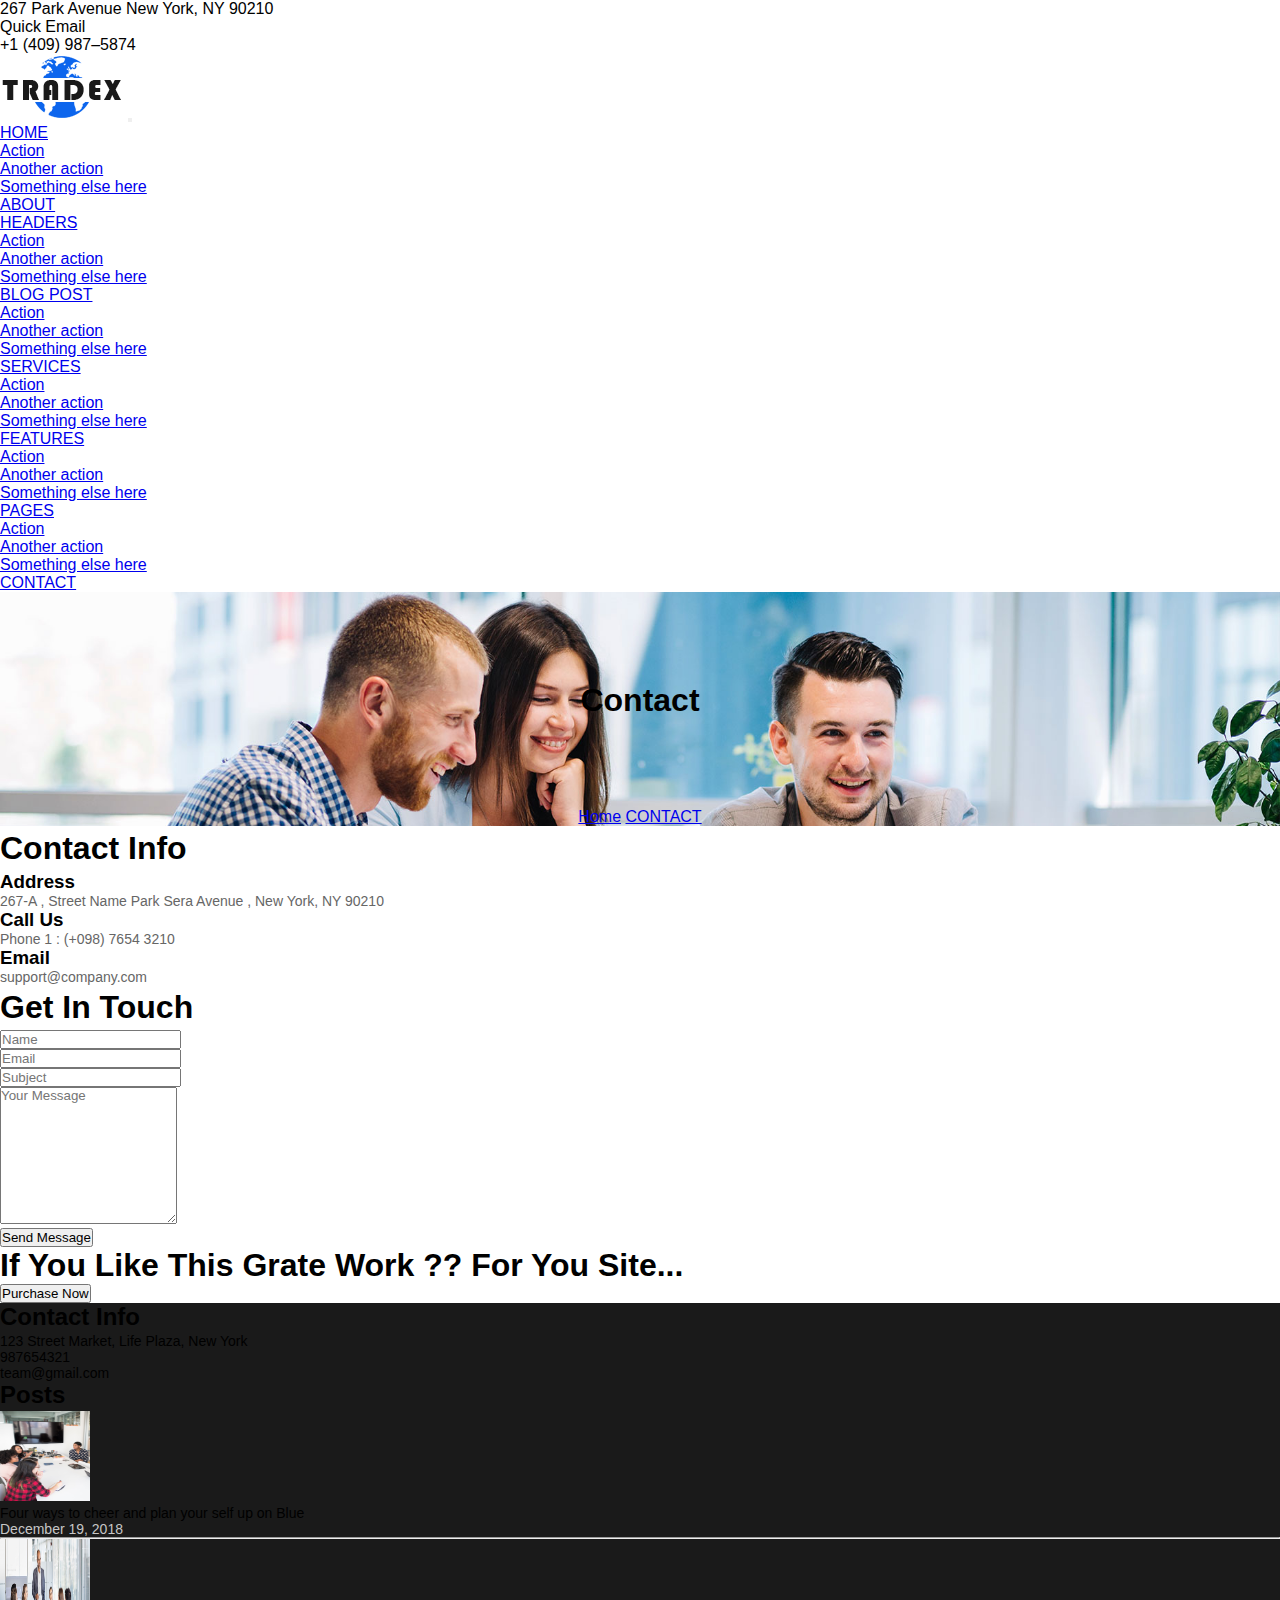
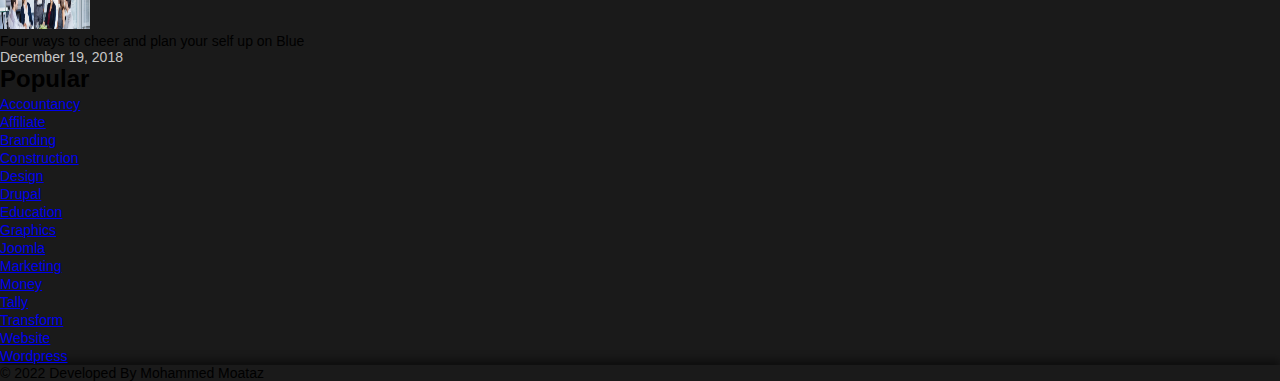
<file: contact.html>
<!DOCTYPE html>
<html>

<head>
    <meta charset='utf-8'>
    <meta http-equiv='X-UA-Compatible' content='IE=edge'>
    <title>Contact</title>
    <meta name='viewport' content='width=device-width, initial-scale=1'>

    <link rel="stylesheet" href="https://cdnjs.cloudflare.com/ajax/libs/font-awesome/6.1.2/css/all.min.css"
        integrity="sha512-1sCRPdkRXhBV2PBLUdRb4tMg1w2YPf37qatUFeS7zlBy7jJI8Lf4VHwWfZZfpXtYSLy85pkm9GaYVYMfw5BC1A=="
        crossorigin="anonymous" referrerpolicy="no-referrer" />
    <link href="https://cdn.jsdelivr.net/npm/bootstrap@5.2.0/dist/css/bootstrap.min.css" rel="stylesheet"
        integrity="sha384-gH2yIJqKdNHPEq0n4Mqa/HGKIhSkIHeL5AyhkYV8i59U5AR6csBvApHHNl/vI1Bx" crossorigin="anonymous">
    <link rel='stylesheet' type='text/css' media='screen' href='css/contact.css'>
</head>

<body>
    <!--------------------------------------------- Header Section --------------------------------------------->
    <section class="container-fluid">
        <header class="bg-primary row justify-content-evenly p-3">
            <div class="col-5 text-center align-items-center">
                <ul class="list-style-none col-4 d-inline-block border-end border-white m-0 text-white">
                    <li class="d-inline-block col-2"><i class="fa-brands fa-facebook-f"></i></li>
                    <li class="d-inline-block col-2"><i class="fa-brands fa-twitter"></i></li>
                    <li class="d-inline-block col-2"><i class="fa-brands fa-linkedin-in"></i></li>
                    <li class="d-inline-block col-2"><i class="fa-brands fa-instagram"></i></li>
                    <li class="d-inline-block col-2"><i class="fa-brands fa-google-plus-g"></i></li>
                </ul>
                <div class="col-6 d-inline-block text-white">
                    <span><i class="fa-solid fa-location-dot"></i></span>
                    <span>267 Park Avenue New York, NY 90210</span>
                </div>
            </div>
            <div class="col-4 text-center text-white">
                <div class="col-3 d-inline-block border-end border-white">
                    <span class="me-2"><i class="fa-solid fa-envelope"></i></span>
                    <span>Quick Email</span>
                </div>
                <div class="col-4 d-inline-block text-white">
                    <span><i class="fa-solid fa-phone"></i></span>
                    <a tel="+1 (409) 987–5874">+1 (409) 987–5874</a>
                </div>
            </div>
        </header>
    </section>

    <!--------------------------------------------- Navigation Bar Section --------------------------------------------->
    <section class="container-fluid p-0 sticky-top">
        <nav class="navbar navbar-expand-lg bg-white">
            <div class="container-fluid col-8">
                <a class="navbar-brand p-4" href="#"><img src="./images/Trade-X-logo.png" class="img-fluid"
                        alt="Tradex logo" /></a>
                <button class="navbar-toggler" type="button" data-bs-toggle="collapse"
                    data-bs-target="#navbarNavDropdown" aria-controls="navbarNavDropdown" aria-expanded="false"
                    aria-label="Toggle navigation">
                    <span class="navbar-toggler-icon"></span>
                </button>
                <div class="collapse navbar-collapse justify-content-end" id="navbarNavDropdown">
                    <ul class="navbar-nav">
                        <li class="nav-item dropdown">
                            <a class="nav-link dropdown-toggle" href="#" role="button" data-bs-toggle="dropdown"
                                aria-expanded="false">
                                HOME
                            </a>
                            <ul class="dropdown-menu">
                                <li><a class="dropdown-item" href="#">Action</a></li>
                                <li><a class="dropdown-item" href="#">Another action</a></li>
                                <li><a class="dropdown-item" href="#">Something else here</a></li>
                            </ul>
                        </li>
                        <li class="nav-item">
                            <a class="nav-link" href="#">ABOUT</a>
                        </li>
                        <li class="nav-item dropdown">
                            <a class="nav-link dropdown-toggle" href="#" role="button" data-bs-toggle="dropdown"
                                aria-expanded="false">
                                HEADERS
                            </a>
                            <ul class="dropdown-menu">
                                <li><a class="dropdown-item" href="#">Action</a></li>
                                <li><a class="dropdown-item" href="#">Another action</a></li>
                                <li><a class="dropdown-item" href="#">Something else here</a></li>
                            </ul>
                        </li>
                        <li class="nav-item dropdown">
                            <a class="nav-link dropdown-toggle" href="#" role="button" data-bs-toggle="dropdown"
                                aria-expanded="false">
                                BLOG POST
                            </a>
                            <ul class="dropdown-menu">
                                <li><a class="dropdown-item" href="#">Action</a></li>
                                <li><a class="dropdown-item" href="#">Another action</a></li>
                                <li><a class="dropdown-item" href="#">Something else here</a></li>
                            </ul>
                        </li>
                        <li class="nav-item dropdown">
                            <a class="nav-link dropdown-toggle" href="#" role="button" data-bs-toggle="dropdown"
                                aria-expanded="false">
                                SERVICES
                            </a>
                            <ul class="dropdown-menu">
                                <li><a class="dropdown-item" href="#">Action</a></li>
                                <li><a class="dropdown-item" href="#">Another action</a></li>
                                <li><a class="dropdown-item" href="#">Something else here</a></li>
                            </ul>
                        </li>
                        <li class="nav-item dropdown">
                            <a class="nav-link dropdown-toggle" href="#" role="button" data-bs-toggle="dropdown"
                                aria-expanded="false">
                                FEATURES
                            </a>
                            <ul class="dropdown-menu">
                                <li><a class="dropdown-item" href="#">Action</a></li>
                                <li><a class="dropdown-item" href="#">Another action</a></li>
                                <li><a class="dropdown-item" href="#">Something else here</a></li>
                            </ul>
                        </li>
                        <li class="nav-item dropdown">
                            <a class="nav-link dropdown-toggle" href="#" role="button" data-bs-toggle="dropdown"
                                aria-expanded="false">
                                PAGES
                            </a>
                            <ul class="dropdown-menu">
                                <li><a class="dropdown-item" href="#">Action</a></li>
                                <li><a class="dropdown-item" href="#">Another action</a></li>
                                <li><a class="dropdown-item" href="#">Something else here</a></li>
                            </ul>
                        </li>
                        <li class="nav-item">
                            <a class="nav-link" href="#">CONTACT</a>
                        </li>
                    </ul>
                </div>
            </div>
        </nav>
    </section>

    <!--------------------------------------------- Home Section --------------------------------------------->
    <section id="home" class="home position-relative">
        <div class="bg-dark bg-opacity-75 text-center">
            <header class="text-white">
                <h1 class="m-0 fs-1">Contact</h1>
            </header>
            <div class="footer p-4 bg-black bg-opacity-50 hstack gap-3 justify-content-center text-white">
                <span><a href="./index.html" class="text-white text-decoration-none">Home</a></span>
                <span><i class="fa-solid fa-angle-right"></i></span>
                <span><a href="#" class="text-white-50 text-decoration-none">CONTACT</a></span>
            </div>
        </div>
    </section>

    <!--------------------------------------------- Contact Info Section --------------------------------------------->
    <section id="contact-info" class="container-fluid col-8 pt-5">
        <header class="row justify-content-center align-items-center align-items-center mt-5">
            <div class="col-1">
                <div class="bg-primary text-primary h-2 bg-opacity-100 col-6 ms-auto"></div>
                <div class="bg-primary text-primary mt-1 h-2 bg-opacity-100"></div>
            </div>
            <h1 class="col-3 text-center">Contact Info</h1>
            <div class="col-1">
                <div class="bg-primary text-primary h-2 bg-opacity-100 col-6"></div>
                <div class="bg-primary text-primary mt-1 h-2 bg-opacity-100"></div>
            </div>
        </header>
        <div class="row justify-content-evenly mt-5 text-center">
            <div class="col-3">
                <span class="f-3 text-primary"><i class="fa-solid fa-location-dot"></i></span>
                <h3 class="fs-5 fw-semibold mt-3">Address</h3>
                <p class="text-gray fx-14 mt-4">267-A , Street Name Park Sera Avenue , New York, NY 90210</p>
            </div>
            <div class="col-3">
                <span class="f-3 text-primary"><i class="fa-solid fa-phone-volume"></i></span>
                <h3 class="fs-5 fw-semibold mt-3">Call Us</h3>
                <p class="text-gray fx-14 mt-4">Phone 1 : (+098) 7654 3210</p>
            </div>
            <div class="col-3">
                <span class="f-3 text-primary"><i class="fa-solid fa-envelope"></i></span>
                <h3 class="fs-5 fw-semibold mt-3">Email</h3>
                <p class="text-gray fx-14 mt-4">support@company.com</p>
            </div>
        </div>
    </section>

    <!--------------------------------------------- Get In Touch Section --------------------------------------------->
    <section class="container-fluid col-8 pt-5">
        <header class="row justify-content-center align-items-center my-5">
            <div class="col-1">
                <div class="bg-primary text-primary h-2 bg-opacity-100 col-6 ms-auto"></div>
                <div class="bg-primary text-primary mt-1 h-2 bg-opacity-100"></div>
            </div>
            <h1 class="col-3 text-center">Get In Touch</h1>
            <div class="col-1">
                <div class="bg-primary text-primary h-2 bg-opacity-100 col-6"></div>
                <div class="bg-primary text-primary mt-1 h-2 bg-opacity-100"></div>
            </div>
        </header>
        <form id="form" class="row justify-content-start">
            <div class="d-flex justify-content-between">
                <div class="col-3 mb-5 d-inline-block border-bottom border-dark">
                    <input type="text" class="form-control rounded-0 border-0" name="name" placeholder="Name"
                        required />
                </div>
                <div class="col-3 mb-5 d-inline-block border-bottom border-dark">
                    <input type="email" class="form-control rounded-0 border-0" name="email" placeholder="Email"
                        required />
                </div>
                <div class="col-3 mb-5 d-inline-block border-bottom border-dark">
                    <input type="text" class="form-control rounded-0 border-0" name="subject" placeholder="Subject"
                        required />
                </div>
            </div>
            <div class="col-12 mb-5 border-bottom border-dark">
                <textarea class="form-control rounded-0 border-0" rows="9" name="message" placeholder="Your Message"
                    required></textarea>
            </div>
            <div class="col-2 mb-5 rounded-5 bg-primary p-2 text-center">
                <button class="bg-transparent border-0 text-white fw-semibold fs-5" id="submitButton">Send
                    Message</button>
            </div>
        </form>
    </section>

    <!--------------------------------------------- Purchase Section --------------------------------------------->
    <section class="container-fluid bg-primary">
        <div class="row col-10 m-auto justify-content-center align-items-center text-center">
            <div class="col-8 d-flex align-items-center">
                <div class="col-2 d-inline-block">
                    <span class="text-white f-7 opacity-25"><i class="fa-solid fa-phone-volume"></i></span>
                </div>
                <div class="col-7 d-inline-block">
                    <h1 class="text-white fs-3">If You Like This Grate Work ?? For You Site...</h1>
                </div>
            </div>
            <div class="col-2">
                <button
                    class="col-12 rounded-5 bg-white text-primary p-2 text-center border-0 fw-semibold fs-5">Purchase
                    Now</button>
            </div>
        </div>
    </section>

    <!--------------------------------------------- Footer Section --------------------------------------------->
    <footer class="pt-5 bg-footer-dark text-white">
        <div class="container">
            <div class="mt-5 m-auto row justify-content-between">
                <div class="col-4">
                    <header>
                        <h2>Contact Info</h2>
                        <div class="bg-primary text-primary h-2 bg-opacity-100 col-2 mb-3"></div>
                    </header>
                    <ul class="list-style-none p-0">
                        <li class="my-3 fx-14"><span class="pe-2 fs-5"><i
                                    class="fa-solid fa-location-dot"></i></span>123
                            Street Market, Life Plaza, New York
                        </li>
                        <li class="my-3 fx-14"><span class="pe-2 fs-5"><i
                                    class="fa-solid fa-phone-volume"></i></span>987654321</li>
                        <li class="my-3 fx-14"><span class="pe-2 fs-5"><i
                                    class="fa-solid fa-envelope"></i></span>team@gmail.com</li>
                    </ul>
                </div>
                <div class="col-4">
                    <header>
                        <h2>Posts</h2>
                        <div class="bg-primary text-primary h-2 bg-opacity-100 col-2 mb-3"></div>
                    </header>
                    <div class="d-flex justify-content-between">
                        <div>
                            <img src="./images/gallary2-1.png" class="img-90">
                        </div>
                        <div class="col-9 px-3">
                            <p class="fx-14">Four ways to cheer and plan your self up on Blue</p>
                            <p class="fx-14 text-gray-light"><span class="pe-2"><i
                                        class="fa-solid fa-calendar-days"></i></span>December 19, 2018</p>
                        </div>
                    </div>
                    <hr />
                    <div class="mt-3 d-flex justify-content-between">
                        <div>
                            <img src="./images/bg3.jpg" class="img-90">
                        </div>
                        <div class="col-9 px-3">
                            <p class="fx-14">Four ways to cheer and plan your self up on Blue</p>
                            <p class="fx-14 text-gray-light"><span class="pe-2"><i
                                        class="fa-solid fa-calendar-days"></i></span>December 19, 2018</p>
                        </div>
                    </div>
                </div>
                <div class="col-4">
                    <header>
                        <h2>Popular</h2>
                        <div class="bg-primary text-primary h-2 bg-opacity-100 col-2 mb-3"></div>
                    </header>
                    <div class="pt-5">
                        <div class="my-3 me-3 d-inline-block"><a href="#"
                                class="text-decoration-none text-black bg-white p-2 rounded-4 fx-14">Accountancy</a>
                        </div>
                        <div class="my-3 me-3 d-inline-block"><a href="#"
                                class="text-decoration-none text-black bg-white p-2 rounded-4 fx-14">Affiliate</a></div>
                        <div class="my-3 me-3 d-inline-block"><a href="#"
                                class="text-decoration-none text-black bg-white p-2 rounded-4 fx-14">Branding</a></div>
                        <div class="my-3 me-3 d-inline-block"><a href="#"
                                class="text-decoration-none text-black bg-white p-2 rounded-4 fx-14">Construction</a>
                        </div>
                        <div class="my-3 me-3 d-inline-block"><a href="#"
                                class="text-decoration-none text-black bg-white p-2 rounded-4 fx-14">Design</a></div>
                        <div class="my-3 me-3 d-inline-block"><a href="#"
                                class="text-decoration-none text-black bg-white p-2 rounded-4 fx-14">Drupal</a></div>
                        <div class="my-3 me-3 d-inline-block"><a href="#"
                                class="text-decoration-none text-black bg-white p-2 rounded-4 fx-14">Education</a></div>
                        <div class="my-3 me-3 d-inline-block"><a href="#"
                                class="text-decoration-none text-black bg-white p-2 rounded-4 fx-14">Graphics</a></div>
                        <div class="my-3 me-3 d-inline-block"><a href="#"
                                class="text-decoration-none text-black bg-white p-2 rounded-4 fx-14">Joomla</a></div>
                        <div class="my-3 me-3 d-inline-block"><a href="#"
                                class="text-decoration-none text-black bg-white p-2 rounded-4 fx-14">Marketing</a></div>
                        <div class="my-3 me-3 d-inline-block"><a href="#"
                                class="text-decoration-none text-black bg-white p-2 rounded-4 fx-14">Money</a></div>
                        <div class="my-3 me-3 d-inline-block"><a href="#"
                                class="text-decoration-none text-black bg-white p-2 rounded-4 fx-14">Tally</a></div>
                        <div class="my-3 me-3 d-inline-block"><a href="#"
                                class="text-decoration-none text-black bg-white p-2 rounded-4 fx-14">Transform</a></div>
                        <div class="my-3 me-3 d-inline-block"><a href="#"
                                class="text-decoration-none text-black bg-white p-2 rounded-4 fx-14">Website</a></div>
                        <div class="my-3 me-3 d-inline-block"><a href="#"
                                class="text-decoration-none text-black bg-white p-2 rounded-4 fx-14">Wordpress</a></div>
                    </div>
                </div>
            </div>
        </div>
        <div class="footer-bottom text-center p-4 mt-5">
            <p class="fx-14 m-0 text-primary">&copy; 2022 Developed By Mohammed Moataz</p>
        </div>
    </footer>

    <!-- JavaScript -->
    <script src="https://cdn.jsdelivr.net/npm/bootstrap@5.2.0/dist/js/bootstrap.bundle.min.js"
        integrity="sha384-A3rJD856KowSb7dwlZdYEkO39Gagi7vIsF0jrRAoQmDKKtQBHUuLZ9AsSv4jD4Xa"
        crossorigin="anonymous"></script>

    <!-- custom js -->
    <script src="js/contact.js"></script>
</body>

</html>
</file>
<file: css/style.css>
/* 
*** Rest Style
*/

* {
  margin: 0;
  padding: 0;
  box-sizing: border-box;
  font-family: Arial, Helvetica, sans-serif;
}

/* 
  *** Global Style
  */

.list-style-none {
  list-style: none;
}

.img-90 {
  width: 90px;
  height: 90px;
}

.h-100 {
  height: 100%;
}

.h-2 {
  height: 2px;
}

.f-3 {
  font-size: 3rem;
}

.f-7 {
  font-size: 7rem;
}

.fx-14 {
  font-size: 14px;
}

.text-gray {
  color: #666666;
}

.text-gray-light {
  color: #c6c6c6;
}

.top-5 {
  top: 3%;
}

.start-7 {
  left: 7%;
}

/*
  *** Carousel
  */

.h-900px {
  height: 900px;
}

.carousel-caption {
  bottom: 8.25rem;
}

.carousel-indicators [data-bs-target] {
  width: 15px;
  height: 15px;
}

/*
  *** Home Section
  */

#home {
  background-image: url(../images/slider1.jpg);
  background-size: cover;
  text-align: center;
  z-index: 0;
}

.filter {
  filter: brightness(0.2);
}

.home > div > header {
  padding: 7%;
}

.footer-bottom {
  box-shadow: 0 -0.3rem 0.5rem rgb(0 0 0 / 50%) !important;
}

.bg-footer-dark {
  background-color: #1a1a1a;
}

/*
  *** Services Section
  */

#services {
  background-image: url(../images/ecommerce-cover-2.jpg);
  position: relative;
  background-attachment: fixed;
  background-position: center;
  background-size: cover;
  z-index: 0;
}

.bg-opacity-90 {
  opacity: 0.9;
}

/*
*** Testimonial Section 
*/

.owl-nav {
  margin-top: 3%;
  text-align: center;
  font-size: 20px;
}

.owl-prev,
.owl-next {
  background: #0c65ed !important;
  padding: 8% !important;
}

.owl-prev > i,
.owl-next > i {
  color: #ffffff;
}

.owl-prev {
  margin-right: 1%;
  border-top-left-radius: 17px;
  border-bottom-left-radius: 15px;
}

.owl-next {
  margin-left: 1%;
  border-top-right-radius: 17px;
  border-bottom-right-radius: 15px;
}

/*
*** Floating Button
*/

#floating-btn {
  display: none;
}

#floating-btn > a {
  bottom: 5%;
  right: 5%;
  z-index: 1024;
}
</file>
<file: axit-task/css/style.css>
/* Rest Style */

* {
  margin: 0;
  padding: 0;
  box-sizing: border-box;
  font-family: Arial, Helvetica, sans-serif;
}

a {
  text-decoration: none;
  color: #ffffff;
}

ul {
  list-style: none;
}

span {
  text-transform: uppercase;
}

img {
  width: 100%;
}

p {
  color: #9b9b9b;
  line-height: 1.3;
}

/* Global Style */

.clear {
  clear: both;
}

.overlay {
  background-color: #000000a6;
  padding: 8% 6%;
}

.primary-color {
  color: #ff8100;
}

.bg-primary-color {
  background-color: #ff8100;
}

.bg-black64 {
  background-color: #2c2c2c;
}

.bg-gray {
  background-color: #f1f1f1;
}

.left-container {
  display: inline-block;
  width: 40%;
}

.right-container {
  float: right;
  width: 40%;
}

.image-container > img {
  width: 100%;
  box-shadow: 0px 13px 36px 4px #b3b3b3;
}

.main-container {
  padding: 6%;
}

.small-line {
  width: 12%;
  height: 2px;
  border: none;
}

.white-line {
  width: 100%;
  height: 1px;
  border: none;
  background-color: #ffffff;
}

.gray-line {
  width: 100%;
  height: 1px;
  border: none;
  background-color: #f1f1f1;
}

.vertical-5-center {
  margin: 5% auto;
}

.vertical-5 {
  margin: 5% 0%;
}

.text-center {
  text-align: center;
}

.arrow-down {
  width: 0;
  height: 0;
  border-left: 20px solid transparent;
  border-right: 20px solid transparent;
  border-top: 30px solid #f1f1f1;

  position: absolute;
  bottom: -15%;
  left: 8%;
}

/*
* Navigation Bar
*/
nav {
  position: relative;
  z-index: 1024;
}

nav > .nav-bar {
  position: fixed;
  background-color: #000000;
  padding: 1%;
  width: 100%;
}

nav > .nav-bar > .logo {
  display: inline-block;
  margin: 0 9%;
}

nav > .nav-bar > .logo > a {
  font-size: 50px;
  color: #ffffff;
  font-weight: 700;
  text-align: center;
  text-transform: uppercase;
}

nav > .nav-bar > .logo > a > span {
  font-weight: 100;
}

nav > .nav-bar > ul {
  color: #ffffff;
  float: right;
  width: 35%;
  padding: 1%;
}

nav > .nav-bar > ul > li {
  display: inline-block;
  margin: 0 4%;
  font-size: 18px;
  font-weight: 700;
}

/*
* Home Layout
*/
.home {
  background-image: url(../images/photo-1471039497385-b6d6ba609f9c.jpg);
  background-size: cover;
}

.home > .overlay > .right-side {
  display: inline-block;
  width: 45%;
  color: #ffffff;
}

.home > .overlay > .right-side > header {
  display: block;
  width: 100%;
  color: #ffffff;
}

.home > .overlay > .right-side > header > h1 {
  font-size: 100px;
  font-weight: 700;
}

.home > .overlay > .right-side > header > h1 > span {
  font-weight: 100;
}

.home > .overlay > .right-side > header > h2 {
  font-size: 45px;
  text-transform: uppercase;
  margin: 4% 0px;
  font-weight: lighter;
}

.home > .overlay > .right-side > hr {
  margin: 5% 0;
  width: 14%;
  height: 3px;
  background-color: white;
}

.home > .overlay > .right-side > .description > p {
  margin: 6% 0px;
  font-size: 17px;
}

.home > .overlay > .right-side > .download > button {
  padding: 2% 8%;
  background-color: transparent;
  color: #ffffff;
  border: 3px solid #ffffff;
  font-size: 18px;
}

.home > .overlay > aside {
  width: 35%;
  float: right;
  padding: 3%;
  margin: 3%;
}

.home > .overlay > aside > .singup-container {
  background-color: #ffffff;
  overflow: hidden;
  border-radius: 10px;
}

.home > .overlay > aside > .singup-container > .header {
  background-color: #eeeeee;
  padding: 4%;
  text-align: center;
}

.home > .overlay > aside > .singup-container > .header > h3 {
  font-size: 23px;
}

.home > .overlay > aside > .singup-container > form {
  padding: 5%;
  background-color: white;
}

.home > .overlay > aside > .singup-container > form > input {
  display: block;
  border: 0;
  border-bottom: 2px solid #eeeeee;
  width: 100%;
  margin: 8% 0;
  font-size: 18px;
  padding: 2%;
}

.home > .overlay > aside > .singup-container > .footer {
  background-color: #ff8d00bf;
  text-align: center;
  padding: 4%;
}

.home > .overlay > aside > .singup-container > .footer > p {
  color: white;
  font-size: 20px;
}

/*
* Social Media Section
*/

.social-media {
  box-shadow: 0 2px 9px 0px #6c6c6c;
  position: relative;
}

.social-media > .container {
  padding: 1% 8%;
}

.social-media > .container > header {
  display: inline-block;
  width: 35%;
}

.social-media > .container > header > h3 {
  font-size: 25px;
  margin: 2% 0;
}

.social-media > .container > header > p {
  font-size: 18px;
  margin: 4% 0% 0%;
}

.social-media > .container > .icons {
  float: right;
  width: 50%;
}

.social-media > .container > .icons > ul {
  list-style: none;
}

.social-media > .container > .icons > ul > li {
  display: inline-block;
  color: #a9a9a9;
}

/*
* Tabs Section
*/

.tabs > .container > .left-container {
  display: inline-block;
  width: 60%;
  padding: 1%;
}

.tabs > .container > .left-container > .blocks {
  display: inline-block;
  width: 18%;
  border-radius: 5px;
  overflow: hidden;
}

.tabs > .container > .left-container > .blocks > .tab {
  padding: 35%;
  color: white;
  text-align: center;
  text-transform: uppercase;
  font-size: 16px;
  font-weight: bold;
}

.tabs > .container > .left-container > .blocks > .custom-margin {
  margin: 1% 0;
}

.tabs > .container > .left-container > .middle {
  float: right;
  padding: 2%;
  width: 70%;
}

.tabs > .container > .left-container > .middle > h3 {
  line-height: 2;
  font-size: 26px;
}

.tabs > .container > .left-container > .middle > p {
  margin: 4% 0;
}

.tabs > .container > .left-container > .middle > button {
  border: 0;
  padding: 2% 5%;
  font-size: 18px;
  font-weight: 700;
  color: white;
  border-radius: 5px;
  box-shadow: 0px 2px 3px -2px #000;
}

.tabs > .container > .right-container {
  float: right;
  padding: 2%;
  width: 40%;
}

.tabs > .container > .right-container > img {
  -webkit-box-reflect: below 0px
    linear-gradient(to bottom, rgba(0, 0, 0, 0), rgba(0, 0, 0, 0.4));
}

/*
* Sub list section
*/
.main-container > .text-container > .somelist {
  margin: 5% 0%;
}

.main-container > .text-container > .somelist > .icon {
  width: 9%;
  display: inline-block;
  border: 2px solid;
  padding: 2%;
  border-radius: 50%;
  text-align: center;
  margin: 3% 0%;
}

.main-container > .text-container > .somelist > .right-list {
  float: right;
  width: 85%;
}

.main-container > .text-container > .somelist > .right-list > h4 {
  line-height: 2.5;
}

/*
* Why This is awesome
*/

.why > header {
  width: 50%;
  margin: auto;
}

.why > header > h1 {
  font-size: 2vw;
  text-transform: uppercase;
  font-weight: lighter;
}

.why > .articles {
  margin: 4% 0%;
}

.why > .articles > .article {
  width: 28%;
  display: inline-block;
  margin: 0% 2%;
}

.why > .articles > .article > .icon {
  width: 17%;
  margin: auto;
  border: 2px solid;
  border-radius: 50%;
  padding: 5%;
  color: #ff5f22;
  text-align: center;
}

.why > .articles > .article > h3 {
  font-size: 1vw;
  line-height: 4;
}

/*
* Pricing Options Section
*/

.pricing > header {
  width: 30%;
  margin: auto;
}

.pricing > header > h1 {
  font-size: 2vw;
  text-transform: uppercase;
  font-weight: lighter;
}

.pricing > .cards {
  margin: 5% 0%;
}

.pricing > .cards > .card {
  display: inline-block;
  width: 25%;
  margin: 0% 2%;
  background-color: #ffffff;
}

.pricing > .cards > .card > header {
  color: #ffffff;
}

.pricing > .cards > .card > header > h2 {
  line-height: 2.5;
  font-size: 1.5vw;
}

.pricing > .cards > .card > header > div {
  padding: 3%;
}

.pricing > .cards > .card > header > div > h1 {
  font-size: 1.5vw;
}

.pricing > .cards > .card > header > div > h1 > span {
  font-size: 6vw;
}

.pricing > .cards > .card > header > div > p {
  font-weight: bold;
}

.pricing > .cards > .card > .popular {
  padding: 1%;
}

.pricing > .cards > .card > .popular > h4 {
  color: #ffffff;
  text-transform: uppercase;
  line-height: 2;
}

.pricing > .cards > .card > .rows > p {
  line-height: 3;
  text-transform: uppercase;
}

/*
* What Section
*/

.what > header {
  width: 50%;
  margin: auto;
}

.what > header > h1 {
  font-size: 2vw;
  text-transform: uppercase;
  font-weight: lighter;
}

.what > .articles {
  margin: 4% 0% 0%;
}

.what > .articles > .article {
  width: 25%;
  display: inline-block;
  margin: 0% 2%;
}

.what > .articles > .article > .text {
  position: relative;
  background-color: #f1f1f1;
  padding: 5%;
}

.what > .articles > .article > .profile {
  margin: 12% 0% 0%;
}

.what > .articles > .article > .profile > .image {
  width: 20%;
  border-radius: 50%;
  overflow: hidden;
  display: inline-block;
}

.what > .articles > .article > .profile > .position {
  float: right;
  width: 80%;
  text-align: start;
  padding: 3%;
}

.what > .articles > .article > .profile > .position > h4 {
  font-size: 1.1vw;
  line-height: 1.5;
}

/*
* Stylish Layout
*/

.stylish {
  background-image: url(../images/streat.jpg);
  background-size: cover;
}

.stylish > .overlay > header {
  width: 50%;
  margin: auto;
  color: #ffffff;
}

.stylish > .overlay > header > h1 {
  font-size: 2vw;
  text-transform: uppercase;
  font-weight: lighter;
}

.stylish > .overlay > header > hr {
  background-color: #ffffff;
}

.stylish > .overlay > .download {
  margin: 4% 0% 0%;
}

.stylish > .overlay > .download > button {
  padding: 1% 5%;
  background-color: transparent;
  color: #ffffff;
  border: 3px solid #ffffff;
  font-size: 18px;
}

/*
* Contact section
*/

.contact > header {
  width: 30%;
  margin: auto;
}

.contact > header > h1 {
  font-size: 2vw;
  text-transform: uppercase;
  font-weight: lighter;
}

.contact > form {
  padding: 5%;
  background-color: white;
}

.contact > form > .right {
  display: inline-block;
  width: 40%;
}

.contact > form > .right > input {
  display: block;
  border: 0;
  border-bottom: 2px solid #eeeeee;
  width: 100%;
  font-size: 18px;
  padding: 1%;
}

.contact > form > .right > input[type="email"] {
  margin: 10% 0%;
}

.contact > form > textarea {
  float: right;
  width: 40%;
  border: 0;
  border-bottom: 2px solid #eeeeee;
  font-size: 18px;
  padding: 1%;
  min-height: 225px;
}

.contact > button {
  border: 0;
  padding: 1% 3%;
  font-size: 18px;
  font-weight: 700;
  color: white;
  border-radius: 5px;
  box-shadow: 0px 2px 3px -2px #000;
}

/*
* Footer
*/

footer {
  background-color: #000000;
  padding: 1%;
}

footer > ul {
  list-style: none;
  padding: 1%;
}

footer > ul > li {
  display: inline-block;
  color: #a9a9a9;
  margin: 0% 2%;
}
</file>
<file: css/contact.css>
/* 
*** Rest Style
*/

* {
  margin: 0;
  padding: 0;
  box-sizing: border-box;
  font-family: Arial, Helvetica, sans-serif;
}

/* 
*** Global Style
*/

.list-style-none {
  list-style: none;
}

.bg-primary-blue {
  background-color: #0c65ed;
}

.primary-blue {
  color: #0c65ed;
}

.img-90 {
  width: 90px;
  height: 90px;
}

.h-100 {
  height: 100%;
}

.h-2 {
  height: 2px;
}

.f-3 {
  font-size: 3rem;
}

.f-7 {
  font-size: 7rem;
}

.fx-14 {
  font-size: 14px;
}

.text-gray {
  color: #666666;
}

.text-gray-light {
  color: #c6c6c6;
}

.top-5 {
  top: 3%;
}

.start-7 {
  left: 7%;
}

/*
*** Carousel
*/

.h-900px {
  height: 900px;
}

.carousel-caption {
  bottom: 8.25rem;
}

.carousel-indicators [data-bs-target] {
  width: 15px;
  height: 15px;
}

/*
*** Home Section
*/

#home {
  background-image: url(../images/slider1.jpg);
  background-size: cover;
  text-align: center;
  z-index: 0;
}

.home > div > header {
  padding: 7%;
}

.footer-bottom {
  box-shadow: 0 -0.3rem 0.5rem rgb(0 0 0 / 50%) !important;
}

.bg-footer-dark {
  background-color: #1a1a1a;
}
</file>
